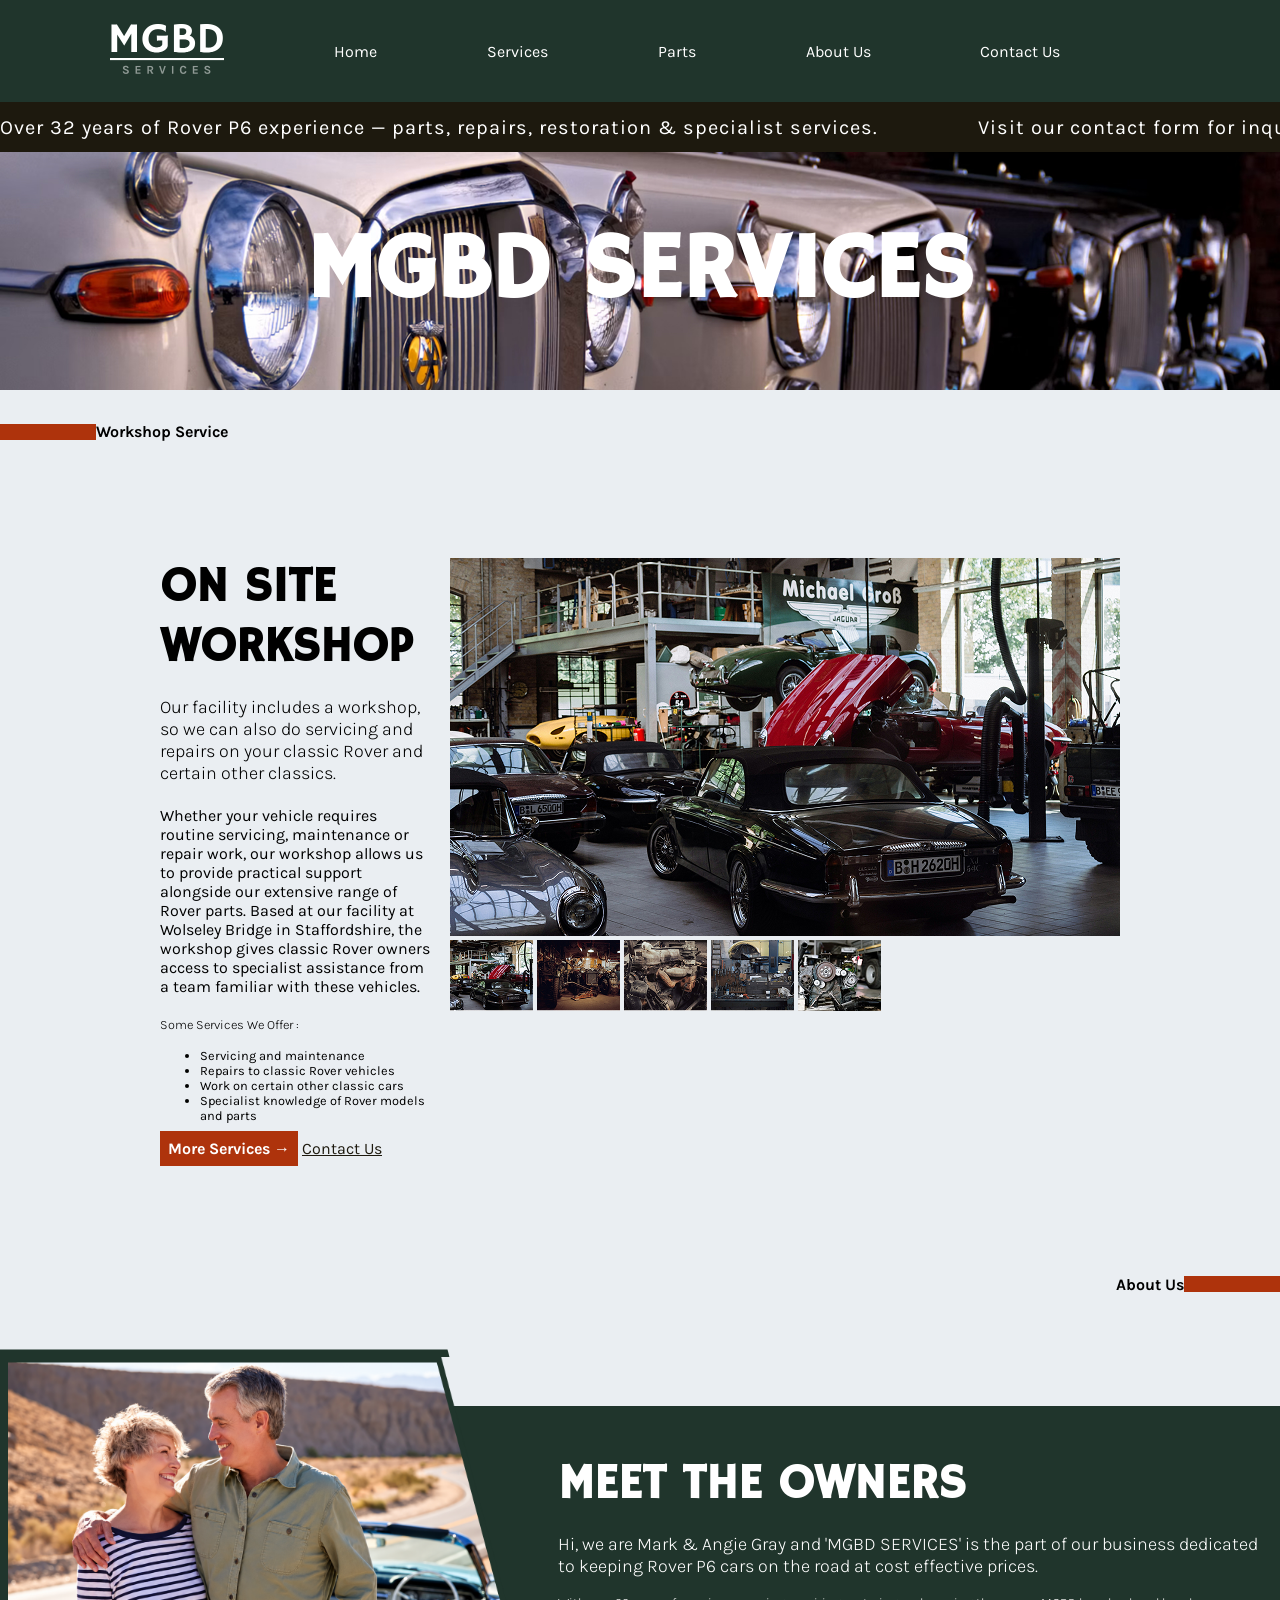
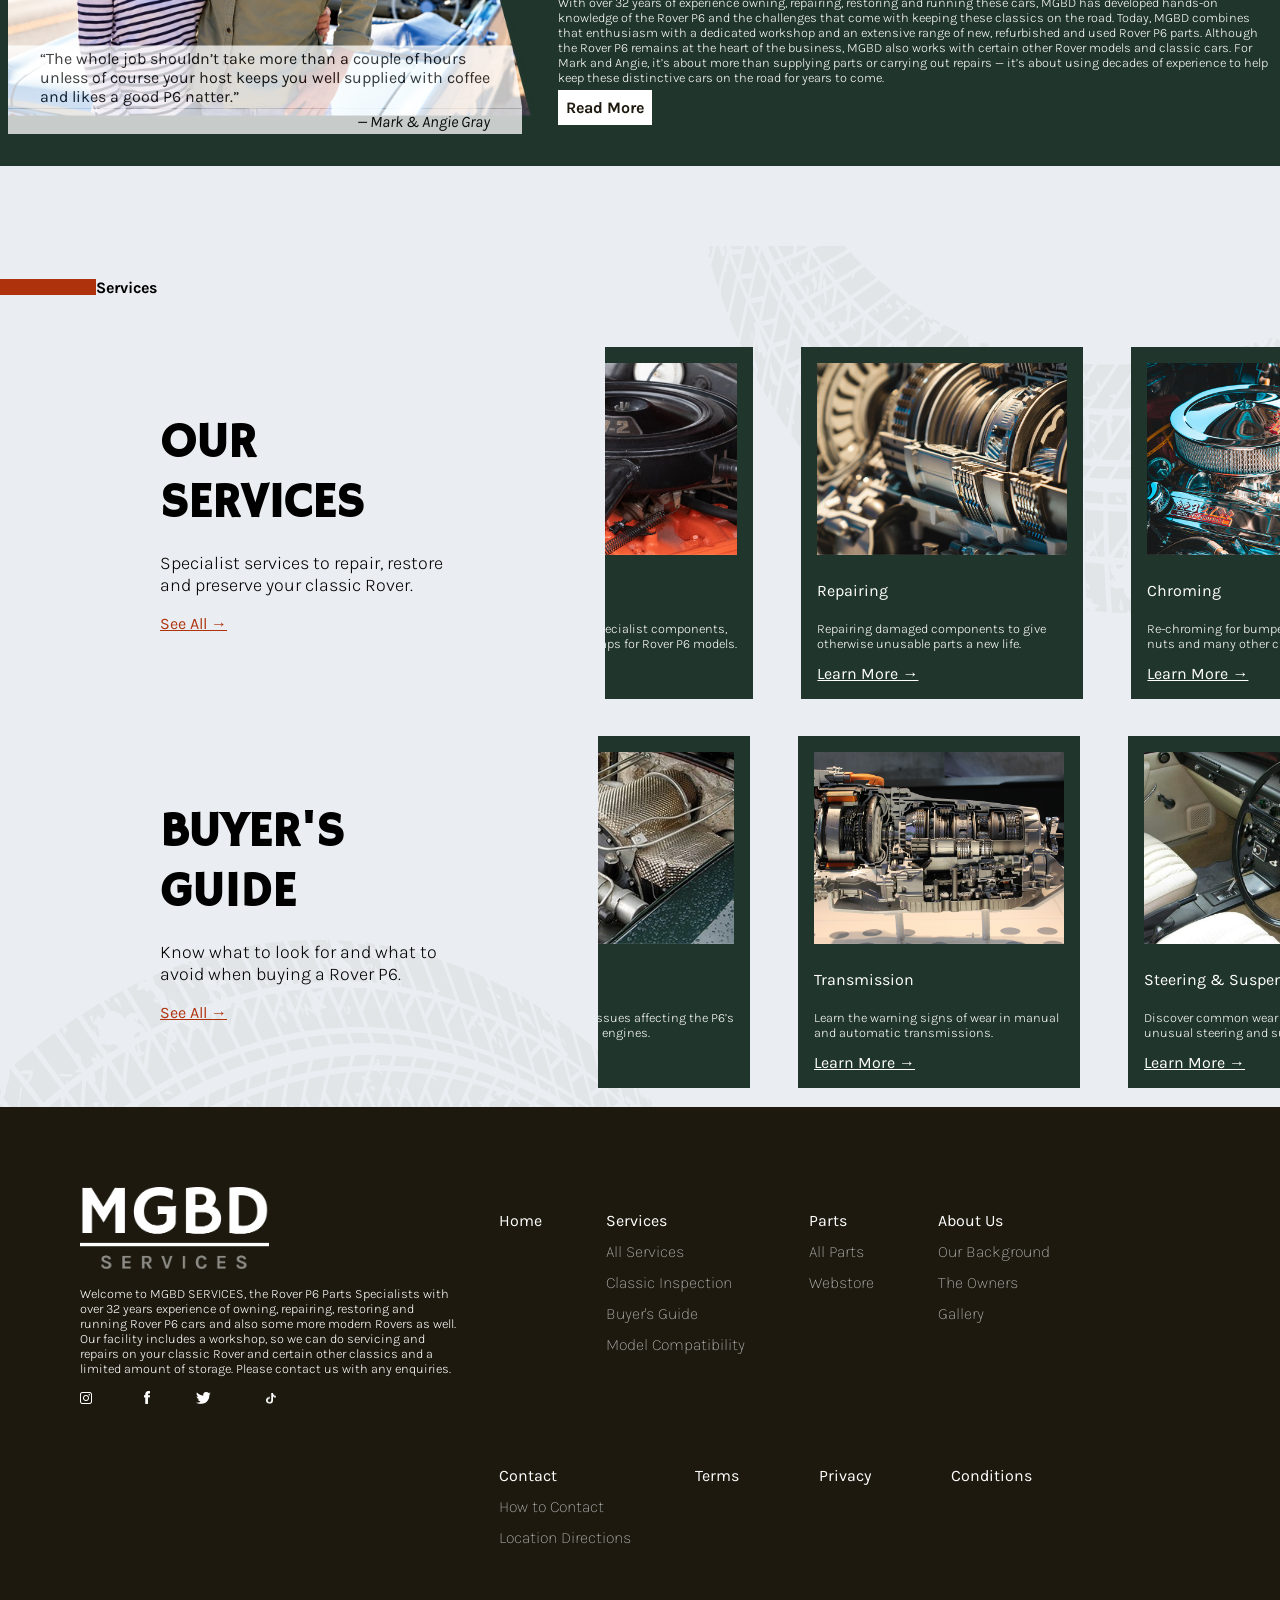
<file: index.html>
<!DOCTYPE html>
<html lang="en">
<head>
    <meta charset="UTF-8">
    <meta name="viewport" content="width=device-width, initial-scale=1.0">
    <link rel="stylesheet" href="./css/style.css">
    <title>DraperK_p1</title>
</head>
<body>
    <nav>
        <ul>
            <li><a href="index.html"><img src="images/mgbd-logo.png" class="logo" alt="mgbd header"></a></li>
            <li><a href="index.html">Home</a></li>
            <li><a href="/html/service.html">Services</a></li>
            <li><a>Parts</a></li>
            <li><a href="/html/about.html">About Us</a></li>
            <li><a href="/html/contact.html">Contact Us</a></li>
            <li><input type="checkbox" id="menu-toggle" class="menu-toggle">
            <label class="hamburger" for="menu-toggle">
                <span class="menu-bar"></span>
                <span class="menu-bar"></span>
                <span class="menu-bar"></span>
            </label> </li>
        </ul>
        <div class="discountcontent">
            <div class="marquee">
              <span>Over 32 years of Rover P6 experience — parts, repairs, restoration &amp; specialist services. </span>
              <span>Visit our contact form for inquiries you may have. We're always available to assist you and your Rover P6 needs!</span>
            </div>
        </div>
    </nav>
    <main>
        <div id="header">
            <h1> mgbd services </h1>
        </div>
    <div class="divider-tag mobile-hidden"> workshop service</div>
        <div id="workshop">
            <div class="workshop-text">
                <h2> on site workshop </h2>
                <h3> Our facility includes a workshop, so we can also do servicing and repairs on your classic Rover and certain other classics. </h3>
                <h4> Whether your vehicle requires routine servicing, maintenance or repair work, our workshop allows us to provide practical support alongside our extensive range of Rover parts. Based at our facility at Wolseley Bridge in Staffordshire, the workshop gives classic Rover owners access to specialist assistance from a team familiar with these vehicles. </h4>
                <p class="italic"> Some Services We Offer &#x3a; </p>
                    <ul>
                        <li>Servicing and maintenance </li>
                        <li>Repairs to classic Rover vehicles </li>
                        <li>Work on certain other classic cars </li>
                        <li>Specialist knowledge of Rover models and parts</li>
                    </ul>
                    <a class="filled-button" href="services.html">more services &#x2192;</a>
                <a class="underlined-nav" href=""> contact us</a>
            </div>
            <div class="workshop-images">
                <img class="mainworkshop" src="images/home/workshop-image1.jpg" alt="workshop image 1">
                <section class="stacked">
                    <img src="images/home/workshop-image2.jpg" alt="workshop image 2">
                    <img src="images/home/workshop-image3.jpg" alt="workshop image 3">
                    <img src="images/home/workshop-image4.jpg" alt="workshop image 4">
                    <img src="images/home/workshop-image5.jpg" alt="workshop image 5">
                    <img src="images/home/workshop-image6.jpg" alt="workshop image 6">
                </section>
            </div>
        </div>
        <div class="divider-tag right mobile-hidden"> about us</div>
        <div class="owners">
            <section class="text-overlay">
                <div class="owners-image">
                    <img src="/images/home/owners-image.png" alt="Mark and Angie Gray">
                </div>
                <h4 class="image-text">“The whole job shouldn’t take more than a couple of hours unless of course your host keeps you well supplied with coffee and likes a good P6 natter.”</h4>
                <h4 class="image-text italic">— Mark &amp; Angie Gray</h4>
            </section>
            <div class="owners-text">
                <h2>meet the owners</h2>
                <h3>Hi, we are Mark &amp; Angie Gray and 'MGBD SERVICES' is the part of our business dedicated to keeping Rover P6 cars on the road at cost effective prices.</h3>
                <p>With over 32 years of experience owning, repairing, restoring and running these cars, MGBD has developed hands-on knowledge of the Rover P6 and the challenges that come with keeping these classics on the road. Today, MGBD combines that enthusiasm with a dedicated workshop and an extensive range of new, refurbished and used Rover P6 parts. Although the Rover P6 remains at the heart of the business, MGBD also works with certain other Rover models and classic cars. For Mark and Angie, it’s about more than supplying parts or carrying out repairs — it’s about using decades of experience to help keep these distinctive cars on the road for years to come.</p>
                <a href="about.html" class="filled-button white">read more</a>
            </div>
        </div>
        <div class="services-full">
        <div class="divider-tag mobile-hidden"> services</div>
            <div class="ourservices">
                <div class="services-section">
                    <h2>our services</h2>
                    <h3>Specialist services to repair, restore and preserve your classic Rover.</h3>
                    <a href="service.html" class="underlined-orange">see all &#x2192;</a>
                </div>
                <div class="services-cards">
                    <section class="solo-card machining">
                        <img class="service-image" src="./images/home/machining-sleeving.jpg" alt="machining & sleeving image">
                        <h4>Machining &amp; Sleeving</h4>
                        <p>Machining and stainless-steel sleeving for brake calipers, servos and other cylinders.</p>
                        <a href="learnmore" class="underlined-greenbg">Learn More &#x2192;</a>
                    </section>
                    <section class="solo-card refurbishing">
                        <img class="service-image" src="./images/home/refurbishing.jpg" alt="refurbishing image">
                        <h4>Refurbishing</h4>
                        <p>Refurbishment of specialist components, including water pumps for Rover P6 models.</p>
                        <a href="learnmore" class="underlined-greenbg">Learn More &#x2192;</a>
                    </section>
                    <section class="solo-card repairing">
                        <img class="service-image" src="./images/home/repairing.jpg" alt="repairing image">
                        <h4>Repairing</h4>
                        <p>Repairing damaged components to give otherwise unusable parts a new life.</p>
                        <a href="learnmore" class="underlined-greenbg">Learn More &#x2192;</a>
                    </section>
                    <section class="solo-card chroming">
                        <img class="service-image" src="./images/home/chroming.jpg" alt="chroming image">
                        <h4>Chroming</h4>
                        <p>Re-chroming for bumpers, overriders, wheel nuts and many other classic components.</p>
                        <a href="learnmore" class="underlined-greenbg">Learn More &#x2192;</a>
                    </section>
                    <section class="solo-card polishing">
                        <img class="service-image" src="./images/home/polishing.jpg" alt="polishing image">
                        <h4>Polishing</h4>
                        <p>Polishing services for components such as rocker covers to restore their shine.</p>
                        <a href="learnmore" class="underlined-greenbg">Learn More &#x2192;</a>
                    </section>
                </div>
            </div>
            <div class="ourservices">
                <div class="buyers-section">
                    <h2>buyer's guide</h2>
                    <h3>Know what to look for and what to avoid when buying a Rover P6.</h3>
                    <a href="service.html" class="underlined-orange">see all &#x2192;</a>
                </div>
                <div class="services-cards">
                    <section class="solo-card bodywork">
                        <img class="service-image" src="./images/home/bodywork.jpg" alt="bodywork image">
                        <h4>Body Work</h4>
                        <p>Learn where hidden corrosion can develop in the P6’s unique body structure.</p>
                        <a href="learnmore" class="underlined-greenbg">Learn More &#x2192;</a>
                    </section>
                    <section class="solo-card engines">
                        <img class="service-image" src="./images/home/engines.jpg" alt="engines image">
                        <h4>Engines</h4>
                        <p>Discover common issues affecting the P6’s four-cylinder and V8 engines.</p>
                        <a href="learnmore" class="underlined-greenbg">Learn More &#x2192;</a>
                    </section>
                    <section class="solo-card transmission">
                        <img class="service-image" src="./images/home/transmission.jpg" alt="transmission image">
                        <h4>Transmission</h4>
                        <p>Learn the warning signs of wear in manual and automatic transmissions.</p>
                        <a href="learnmore" class="underlined-greenbg">Learn More &#x2192;</a>
                    </section>
                    <section class="solo-card steering">
                        <img class="service-image" src="./images/home/steering-suspension.jpg" alt="steering & suspension image">
                        <h4>Steering &amp; Suspension</h4>
                        <p>Discover common wear points in the P6’s unusual steering and suspension.</p>
                        <a href="learnmore" class="underlined-greenbg">Learn More &#x2192;</a>
                    </section>
                    <section class="solo-card wheels">
                        <img class="service-image" src="./images/home/wheels-brakes.jpg" alt="wheels & brakes image">
                        <h4>Wheels &amp; Brakes</h4>
                        <p>Learn what to inspect in the P6’s wheels and braking system.</p>
                        <a href="learnmore" class="underlined-greenbg">Learn More &#x2192;</a>
                    </section>
                </div>
            </div>
        </div>
    </main>
    <footer class="footer">
        <section class="footer-left">
            <a href="index.html"><img src="images/mgbd-logo.png" alt="mgbd header"></a>
            <p>Welcome to MGBD SERVICES, the Rover P6 Parts Specialists with over 32 years experience of owning, repairing, restoring and running Rover P6 cars and also some more modern Rovers as well.  Our facility includes a workshop, so we can do servicing and repairs on your classic Rover and certain other classics and a limited amount of storage. Please contact us with any enquiries.</p>
            <section class="social-media">
                <a href="index.html"><img src="images/instagram.png" alt="instagram"></a>
                <a href="index.html"><img src="images/facebook.png" alt="facebook"></a>
                <a href="index.html"><img src="images/twitter.png" alt="twitter"></a>
                <a href="index.html"><img src="images/tiktok.png" alt="tiktok"></a>
            </section>
        </section>
        <section class="footer-right">
                <section class="footer-home">
                    <ul>
                        <li><a href="index.html">Home</a></li>
                    </ul>
                </section>
                <section class="footer-service">
                    <ul>
                        <li><a href="/html/service.html">Services</a></li>
                        <li><a href="/html/service.html" class="minipage">All Services</a></li>
                        <li><a href="/html/service.html" class="minipage">Classic Inspection</a></li>
                        <li><a href="/html/service.html" class="minipage">Buyer's Guide</a></li>
                        <li><a href="/html/service.html" class="minipage">Model Compatibility</a></li>
                    </ul>
                </section>
                <section>
                    <ul>
                        <li><a href="">Parts</a></li>
                        <li><a href="" class="minipage">All Parts</a></li>
                        <li><a href="" class="minipage">Webstore</a></li>
                    </ul>
                </section>
                <section class="footer-about">
                    <ul>
                        <li><a href="/html/about.html">About Us</a></li>
                        <li><a href="/html/about.html" class="minipage">Our Background</a></li>
                        <li><a href="/html/about.html" class="minipage">The Owners</a></li>
                        <li><a href="/html/about.html" class="minipage">Gallery</a></li>
                    </ul>
                </section>
                <section class="footer-contact">
                    <ul>
                        <li><a href="/html/contact.html">Contact</a></li>
                        <li><a href="/html/contact.html" class="minipage">How to Contact</a></li>
                        <li><a href="/html/contact.html" class="minipage">Location Directions</a></li>
                    </ul>
                </section>
            <ul class="termsconditions">
                <li><a>Terms</a></li>
                <li><a>Privacy</a></li>
                <li><a>Conditions</a></li>
            </ul>
        </section>
    </footer>
</body>
</html>
</file>
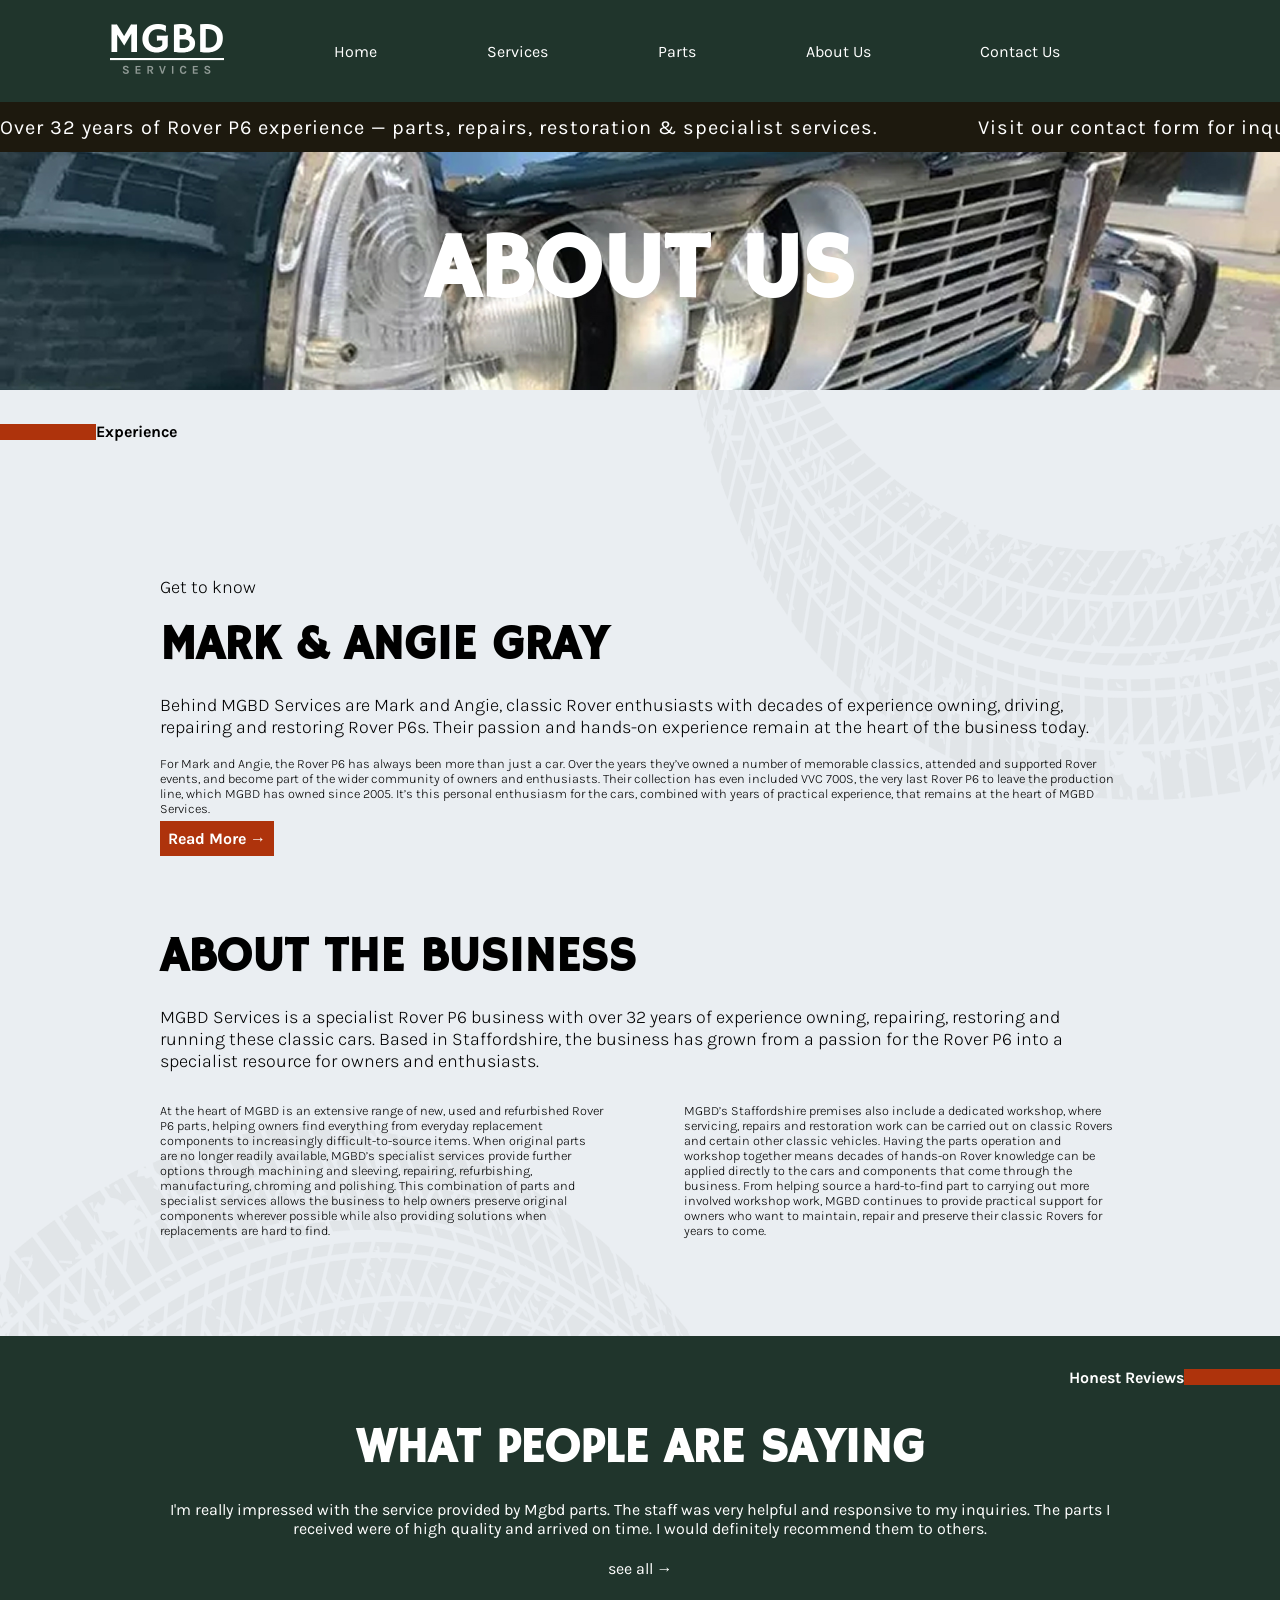
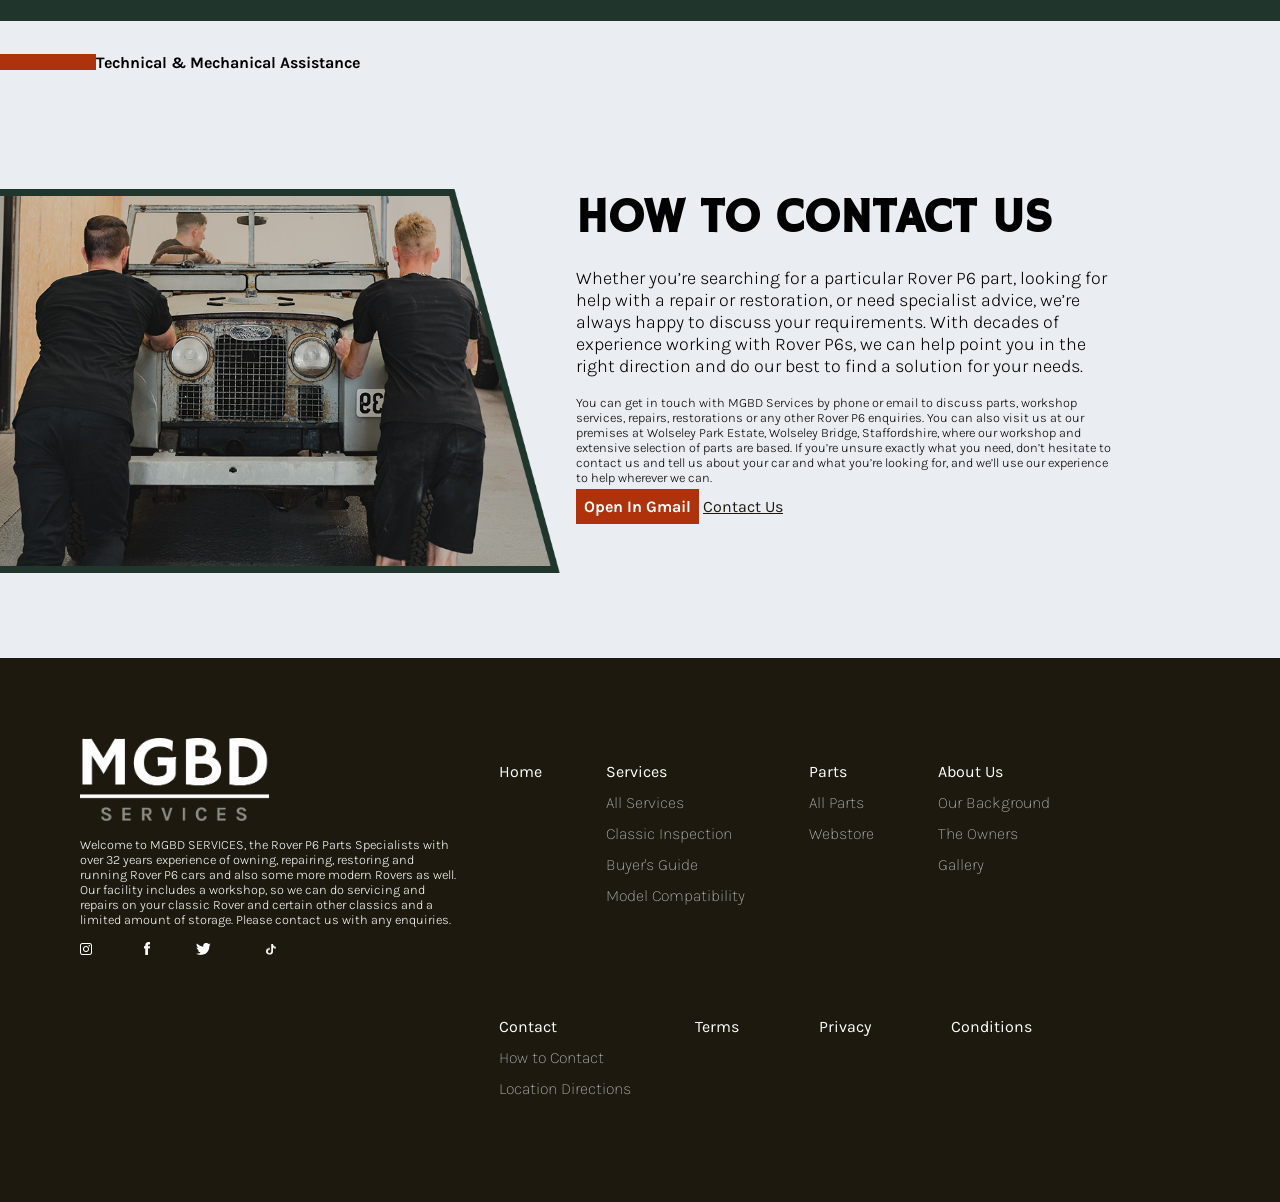
<file: html/about.html>
<!DOCTYPE html>
<html lang="en">
<head>
    <meta charset="UTF-8">
    <meta name="viewport" content="width=device-width, initial-scale=1.0">
    <link rel="stylesheet" href="../css/style.css">
    <title>DraperK_p1</title>
</head>
<body>
    <nav>
        <ul>
            <li><a href="../index.html"><img src="/images/mgbd-logo.png" class="logo" alt="mgbd header"></a></li>
            <li><a href="../index.html">Home</a></li>
            <li><a href="/html/service.html">Services</a></li>
            <li><a>Parts</a></li>
            <li><a href="/html/about.html">About Us</a></li>
            <li><a href="/html/contact.html">Contact Us</a></li>
            <li><input type="checkbox" id="menu-toggle" class="menu-toggle">
            <label class="hamburger" for="menu-toggle">
                <span class="menu-bar"></span>
                <span class="menu-bar"></span>
                <span class="menu-bar"></span>
            </label> </li>
        </ul>
        <div class="discountcontent">
            <div class="marquee">
              <span>Over 32 years of Rover P6 experience — parts, repairs, restoration &amp; specialist services. </span>
              <span>Visit our contact form for inquiries you may have. We're always available to assist you and your Rover P6 needs!</span>
            </div>
        </div>
    </nav>
    <main>
        <div id="header-about">
            <h1> about us </h1>
        </div>
        <div class="owner-header">
        <div class="divider-tag mobile-hidden"> experience </div>
            <div class="owners-about">
                <section class="aboutthe-owners-text">
                    <h3> Get to know </h3>
                    <h2> Mark &amp; Angie Gray </h2>
                    <h3> Behind MGBD Services are Mark and Angie, classic Rover enthusiasts with decades of experience owning, driving, repairing and restoring Rover P6s. Their passion and hands-on experience remain at the heart of the business today. </h3>
                    <p class="italic"> For Mark and Angie, the Rover P6 has always been more than just a car. Over the years they’ve owned a number of memorable classics, attended and supported Rover events, and become part of the wider community of owners and enthusiasts. Their collection has even included VVC 700S, the very last Rover P6 to leave the production line, which MGBD has owned since 2005. It’s this personal enthusiasm for the cars, combined with years of practical experience, that remains at the heart of MGBD Services. </p>
                    <a href="learnmore" class="filled-button">read more &#x2192;</a>
                </section>
                <div class="about-owners-image">
                    <img src="/images/about/owners-aboutimage.jpg" alt="Mark & Angie Gray">
                </div>
            </div>
            <section class="business-text">
                    <h2>About the Business</h2>
                    <h3>MGBD Services is a specialist Rover P6 business with over 32 years of experience owning, repairing, restoring and running these classic cars. Based in Staffordshire, the business has grown from a passion for the Rover P6 into a specialist resource for owners and enthusiasts.</h3>
                    <div class="split-paragraph">
                        <p>At the heart of MGBD is an extensive range of new, used and refurbished Rover P6 parts, helping owners find everything from everyday replacement components to increasingly difficult-to-source items. When original parts are no longer readily available, MGBD’s specialist services provide further options through machining and sleeving, repairing, refurbishing, manufacturing, chroming and polishing. This combination of parts and specialist services allows the business to help owners preserve original components wherever possible while also providing solutions when replacements are hard to find.</p>
                        <p>MGBD’s Staffordshire premises also include a dedicated workshop, where servicing, repairs and restoration work can be carried out on classic Rovers and certain other classic vehicles. Having the parts operation and workshop together means decades of hands-on Rover knowledge can be applied directly to the cars and components that come through the business. From helping source a hard-to-find part to carrying out more involved workshop work, MGBD continues to provide practical support for owners who want to maintain, repair and preserve their classic Rovers for years to come.</p>
                    </div>
            </section>
        </div>
        <div class="quotes-background">
            <div class="divider-tag right mobile-hidden"> honest reviews </div>
            <section class="quotes">
                <h2>What People Are Saying</h2>
                <h4>I'm really impressed with the service provided by Mgbd parts. The staff was very helpful and responsive to my inquiries. The parts I received were of high quality and arrived on time. I would definitely recommend them to others.</h4>
                <a>see all &#x2192;</a>
            </section>
        </div>
        <div class="divider-tag mobile-hidden"> Technical &amp; Mechanical Assistance </div>
        <div class="how-contact">
            <img src="/images/about/howto-contact.png" class="contact-business-image" alt="two men pushing a car">
            <section class="how-contact-text">
                <h2>How to contact us</h2>
                <h3>Whether you’re searching for a particular Rover P6 part, looking for help with a repair or restoration, or need specialist advice, we’re always happy to discuss your requirements. With decades of experience working with Rover P6s, we can help point you in the right direction and do our best to find a solution for your needs.</h3>
                <p>You can get in touch with MGBD Services by phone or email to discuss parts, workshop services, repairs, restorations or any other Rover P6 enquiries. You can also visit us at our premises at Wolseley Park Estate, Wolseley Bridge, Staffordshire, where our workshop and extensive selection of parts are based. If you’re unsure exactly what you need, don’t hesitate to contact us and tell us about your car and what you’re looking for, and we’ll use our experience to help wherever we can.</p>
                    <section class="contact-buttons">
                        <a href="gmail.com" class="filled-button">open in gmail</a>
                        <a href="contact.html" class="contact-buttons underlined-nav">Contact Us</a>
                    </section>
            </section>
        </div>
    </main>
    <footer class="footer">
        <section class="footer-left">
            <a href="index.html"><img src="/images/mgbd-logo.png" alt="mgbd header"></a>
            <p>Welcome to MGBD SERVICES, the Rover P6 Parts Specialists with over 32 years experience of owning, repairing, restoring and running Rover P6 cars and also some more modern Rovers as well.  Our facility includes a workshop, so we can do servicing and repairs on your classic Rover and certain other classics and a limited amount of storage. Please contact us with any enquiries.</p>
            <section class="social-media">
                <a href="index.html"><img src="/images/instagram.png" alt="instagram"></a>
                <a href="index.html"><img src="/images/facebook.png" alt="facebook"></a>
                <a href="index.html"><img src="/images/twitter.png" alt="twitter"></a>
                <a href="index.html"><img src="/images/tiktok.png" alt="tiktok"></a>
            </section>
        </section>
        <section class="footer-right">
                <section class="footer-home">
                    <ul>
                        <li><a href="/index.html">Home</a></li>
                    </ul>
                </section>
                <section class="footer-service">
                    <ul>
                        <li><a href="/html/service.html">Services</a></li>
                        <li><a href="/html/service.html" class="minipage">All Services</a></li>
                        <li><a href="/html/service.html" class="minipage">Classic Inspection</a></li>
                        <li><a href="/html/service.html" class="minipage">Buyer's Guide</a></li>
                        <li><a href="/html/service.html" class="minipage">Model Compatibility</a></li>
                    </ul>
                </section>
                <section>
                    <ul>
                        <li><a href="">Parts</a></li>
                        <li><a href="" class="minipage">All Parts</a></li>
                        <li><a href="" class="minipage">Webstore</a></li>
                    </ul>
                </section>
                <section class="footer-about">
                    <ul>
                        <li><a href="/html/about.html">About Us</a></li>
                        <li><a href="/html/about.html" class="minipage">Our Background</a></li>
                        <li><a href="/html/about.html" class="minipage">The Owners</a></li>
                        <li><a href="/html/about.html" class="minipage">Gallery</a></li>
                    </ul>
                </section>
                <section class="footer-contact">
                    <ul>
                        <li><a href="/html/contact.html">Contact</a></li>
                        <li><a href="/html/contact.html" class="minipage">How to Contact</a></li>
                        <li><a href="/html/contact.html" class="minipage">Location Directions</a></li>
                    </ul>
                </section>
            <ul class="termsconditions">
                <li><a>Terms</a></li>
                <li><a>Privacy</a></li>
                <li><a>Conditions</a></li>
            </ul>
        </section>
    </footer>
</body>
</html>
</file>
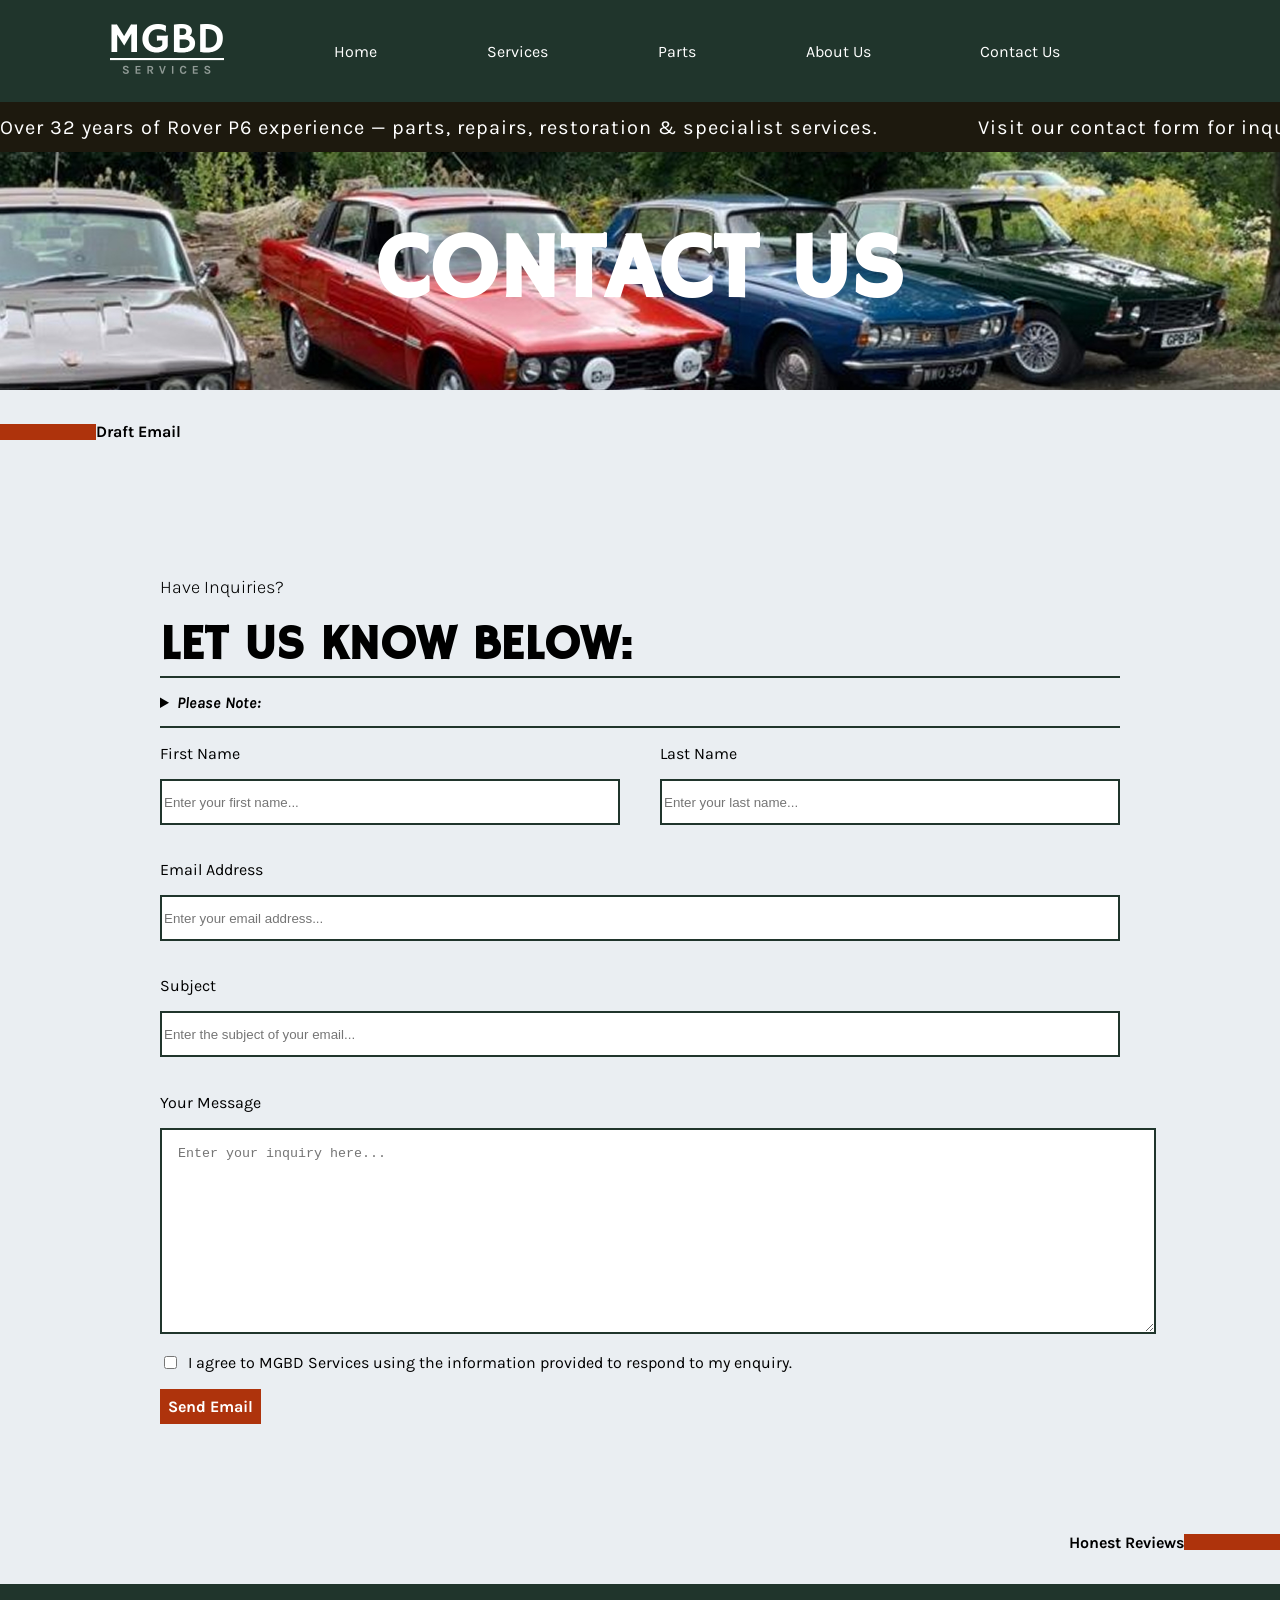
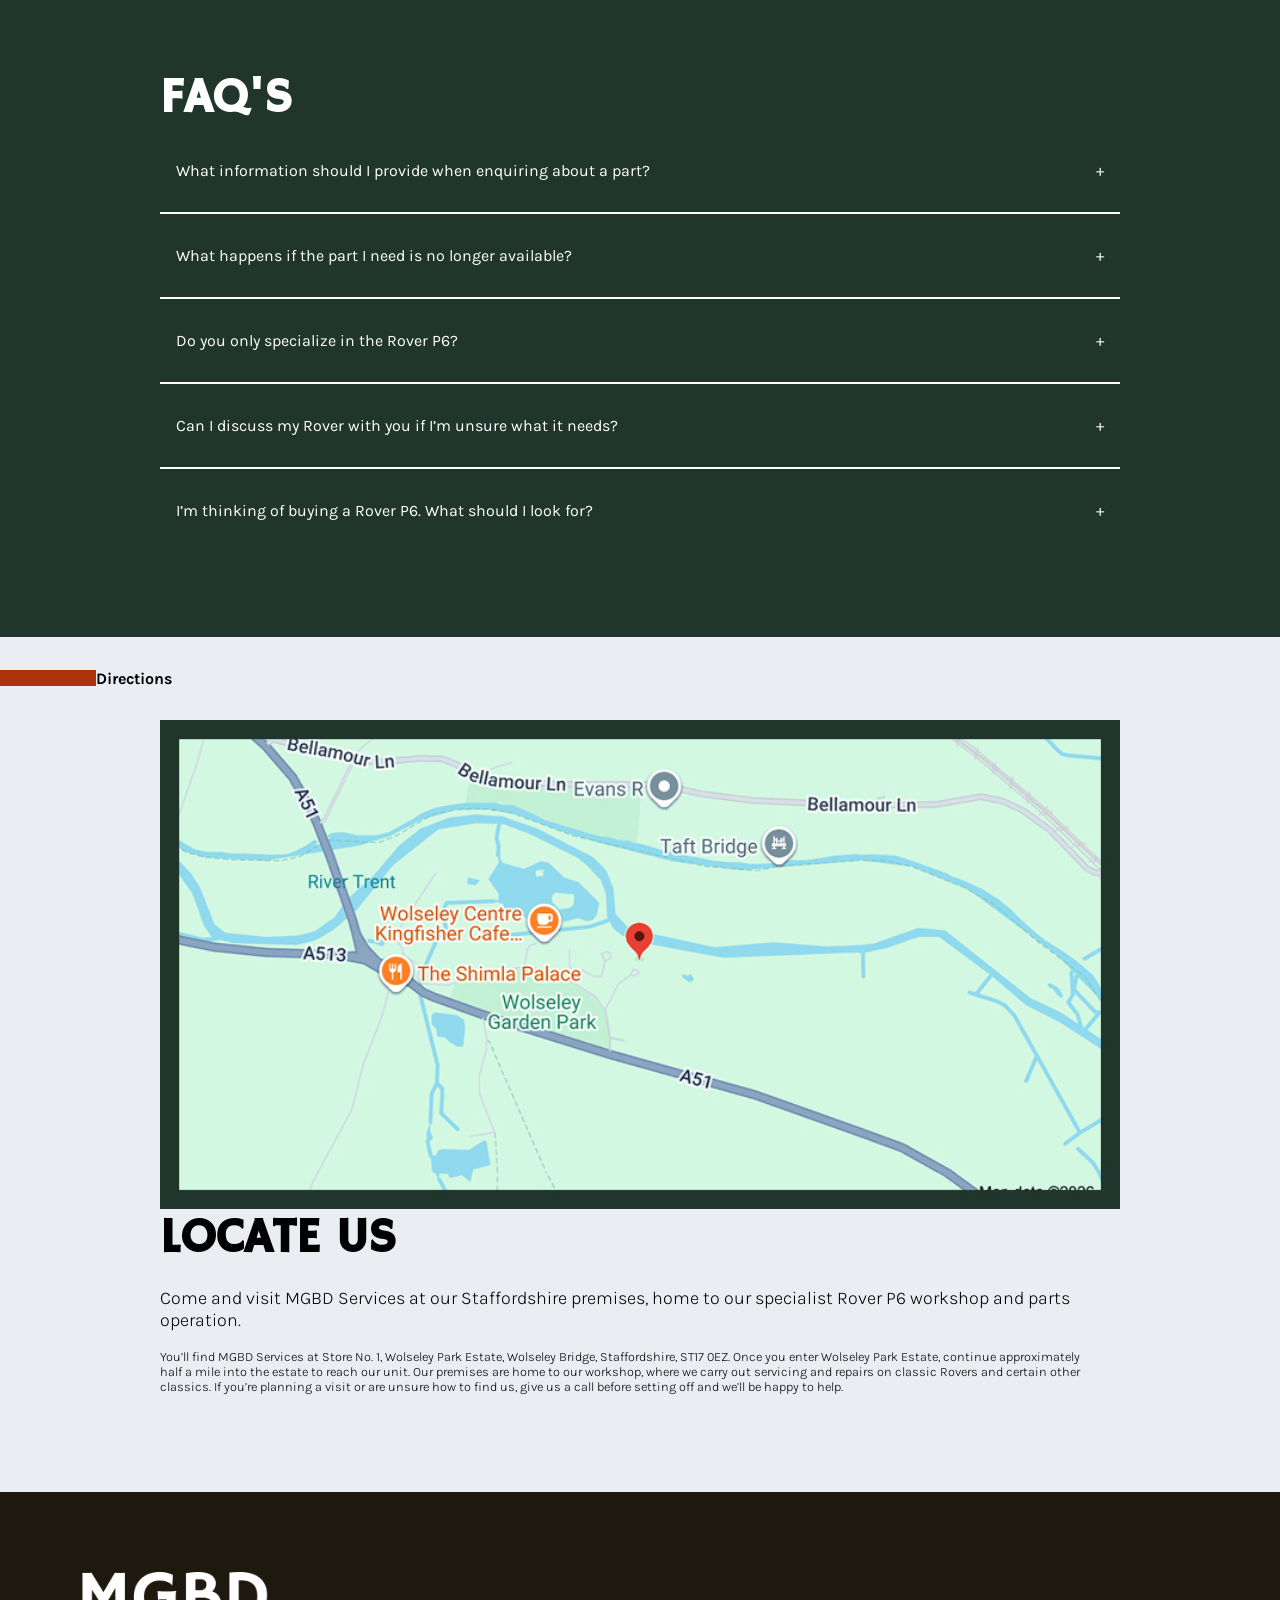
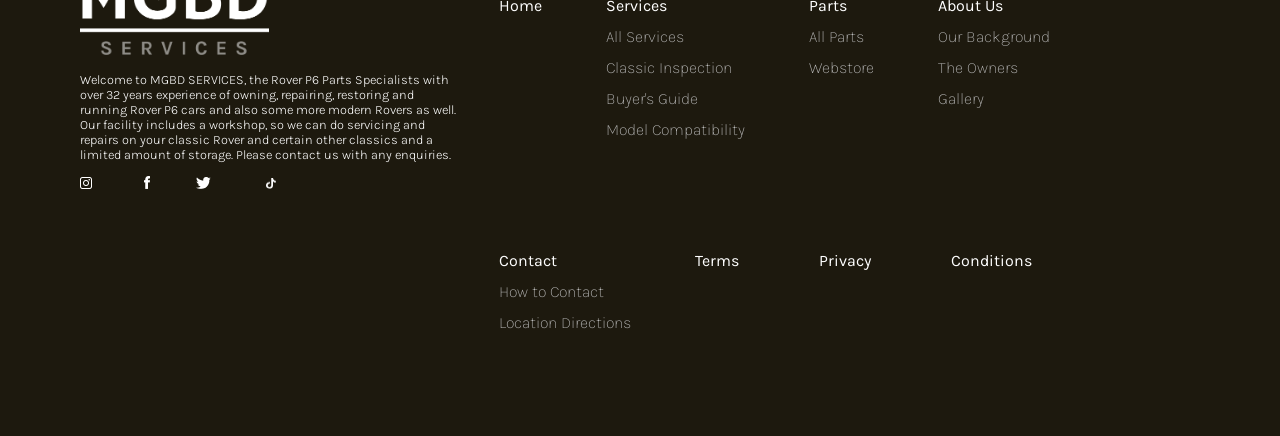
<file: html/contact.html>
<!DOCTYPE html>
<html lang="en">
<head>
    <meta charset="UTF-8">
    <meta name="viewport" content="width=device-width, initial-scale=1.0">
    <link rel="stylesheet" href="../css/style.css">
    <title>DraperK_p1</title>
</head>
<body>
    <nav>
        <ul>
            <li><a href="../index.html"><img src="/images/mgbd-logo.png" class="logo" alt="mgbd header"></a></li>
            <li><a href="../index.html">Home</a></li>
            <li><a href="/html/service.html">Services</a></li>
            <li><a>Parts</a></li>
            <li><a href="/html/about.html">About Us</a></li>
            <li><a href="/html/contact.html">Contact Us</a></li>
            <li><input type="checkbox" id="menu-toggle" class="menu-toggle">
            <label class="hamburger" for="menu-toggle">
                <span class="menu-bar"></span>
                <span class="menu-bar"></span>
                <span class="menu-bar"></span>
            </label> </li>
        </ul>
        <div class="discountcontent">
            <div class="marquee">
              <span>Over 32 years of Rover P6 experience — parts, repairs, restoration &amp; specialist services. </span>
              <span>Visit our contact form for inquiries you may have. We're always available to assist you and your Rover P6 needs!</span>
            </div>
        </div>
    </nav>
    <main>
        <div id="header-contact">
            <h1>contact us</h1>
        </div>
        <div class="divider-tag mobile-hidden">draft email</div>
        <div class="draft-email">
            <section class="inquiries">
                <h3> Have Inquiries? </h3>
                <h2> Let us know below: </h2>
                <details class="note-dropper">
                    <summary>Please Note:</summary>
                    <ul>
                        <li>Please include your Rover model, year and engine type where relevant to help us identify the correct parts or advice.</li>
                        <li>For parts enquiries, provide as much detail as possible, including part numbers or photographs if available.</li>
                        <li>Workshop visits should be arranged in advance so we can make sure someone is available to assist you.</li>
                        <li>If you’re enquiring about a repair or refurbishment, please describe the condition of the component and the work required.</li>
                        <li>For unusual or hard-to-find parts, contact us even if you cannot see them listed — we may still be able to help.</li>
                        <li>Please allow us time to respond to your enquiry, particularly where we need to check stock or investigate a specialist part.</li>
                    </ul>
                </details>
                <section class="enter-name">
                    <div class="field">
                        <label>First Name</label>
                        <input type="text" placeholder="Enter your first name...">
                    </div>
                    <div class="field">
                        <label>Last Name</label>
                        <input type="text" placeholder="Enter your last name...">
                    </div>
                    </section>
                <section class="email">
                    <div class="field">
                        <label>Email Address</label>
                        <input type="text" placeholder="Enter your email address...">
                    </div>
                </section>
                <section class="subject">
                    <div class="field">
                        <label>Subject</label>
                        <input type="text" placeholder="Enter the subject of your email...">
                    </div>
                </section>
                <section class="message">
                    <div class="field">
                        <label>Your Message</label>
                        <textarea class="message-text" placeholder="Enter your inquiry here..."></textarea>
                    </div>
                </section>
                <div class="agreement-terms">
                    <input type="checkbox" id="agree">
                    <label>I agree to MGBD Services using the information provided to respond to my enquiry.</label>
                </div>
                <a href="submit" class="filled-button">send email</a>
            </section>
        </div>
        <div class="divider-tag right mobile-hidden">honest reviews</div>
        <div class="faq">
            <h2>faq's</h2>
            <details class="faq-questions">
                <summary>What information should I provide when enquiring about a part?</summary>
                <p>Provide as much information as possible about the part you require and the Rover it is for. Details such as the model, year, engine and any relevant part information can help MGBD understand exactly what you need.</p>
            </details>
            <details class="faq-questions">
                <summary>What happens if the part I need is no longer available?</summary>
                <p>MGBD offers new, used and refurbished Rover P6 parts, along with specialist services including repairing, refurbishing, machining and manufacturing. If the part you need is difficult to find, get in touch to discuss your requirements and see how MGBD may be able to help.</p>
            </details>
            <details class="faq-questions">
                <summary>Do you only specialize in the Rover P6?</summary>
                <p>The Rover P6 is MGBD’s main speciality, backed by over 32 years of experience owning, repairing, restoring and running these cars. However, their workshop also provides servicing and repairs for certain other classic vehicles.</p>
            </details>
            <details class="faq-questions">
                <summary>Can I discuss my Rover with you if I’m unsure what it needs?</summary>
                <p>Yes. MGBD encourages customers to get in touch and discuss their requirements. With decades of hands-on Rover P6 experience, they can help you determine what parts, repairs or specialist services may be suitable for your car.</p>
            </details>
            <details class="faq-questions bottom">
                <summary>I’m thinking of buying a Rover P6. What should I look for?</summary>
                <p>There are several important areas to inspect, including the body structure, engine, transmission, steering and suspension, brakes, trim and electrics. Our Rover P6 Buyer’s Guide provides more information on the common problems and warning signs to look out for before purchasing.</p>
            </details>
        </div>
        <div class="divider-tag mobile-hidden">directions</div>
        <div class="location">
            <div class="location-text">
                <h2>locate us</h2>
                <h3>Come and visit MGBD Services at our Staffordshire premises, home to our specialist Rover P6 workshop and parts operation.</h3>
                <p>You’ll find MGBD Services at Store No. 1, Wolseley Park Estate, Wolseley Bridge, Staffordshire, ST17 0EZ. Once you enter Wolseley Park Estate, continue approximately half a mile into the estate to reach our unit. Our premises are home to our workshop, where we carry out servicing and repairs on classic Rovers and certain other classics. If you’re planning a visit or are unsure how to find us, give us a call before setting off and we’ll be happy to help.</p>
            </div>
            <img src="/images/contact/location-map.jpg" alt="location directions map">
        </div>
    </main>
    <footer class="footer">
        <section class="footer-left">
            <a href="index.html"><img src="/images/mgbd-logo.png" alt="mgbd header"></a>
            <p>Welcome to MGBD SERVICES, the Rover P6 Parts Specialists with over 32 years experience of owning, repairing, restoring and running Rover P6 cars and also some more modern Rovers as well.  Our facility includes a workshop, so we can do servicing and repairs on your classic Rover and certain other classics and a limited amount of storage. Please contact us with any enquiries.</p>
            <section class="social-media">
                <a href="index.html"><img src="/images/instagram.png" alt="instagram"></a>
                <a href="index.html"><img src="/images/facebook.png" alt="facebook"></a>
                <a href="index.html"><img src="/images/twitter.png" alt="twitter"></a>
                <a href="index.html"><img src="/images/tiktok.png" alt="tiktok"></a>
            </section>
        </section>
        <section class="footer-right">
                <section class="footer-home">
                    <ul>
                        <li><a href="/index.html">Home</a></li>
                    </ul>
                </section>
                <section class="footer-service">
                    <ul>
                        <li><a href="/html/service.html">Services</a></li>
                        <li><a href="/html/service.html" class="minipage">All Services</a></li>
                        <li><a href="/html/service.html" class="minipage">Classic Inspection</a></li>
                        <li><a href="/html/service.html" class="minipage">Buyer's Guide</a></li>
                        <li><a href="/html/service.html" class="minipage">Model Compatibility</a></li>
                    </ul>
                </section>
                <section>
                    <ul>
                        <li><a href="">Parts</a></li>
                        <li><a href="" class="minipage">All Parts</a></li>
                        <li><a href="" class="minipage">Webstore</a></li>
                    </ul>
                </section>
                <section class="footer-about">
                    <ul>
                        <li><a href="/html/about.html">About Us</a></li>
                        <li><a href="/html/about.html" class="minipage">Our Background</a></li>
                        <li><a href="/html/about.html" class="minipage">The Owners</a></li>
                        <li><a href="/html/about.html" class="minipage">Gallery</a></li>
                    </ul>
                </section>
                <section class="footer-contact">
                    <ul>
                        <li><a href="/html/contact.html">Contact</a></li>
                        <li><a href="/html/contact.html" class="minipage">How to Contact</a></li>
                        <li><a href="/html/contact.html" class="minipage">Location Directions</a></li>
                    </ul>
                </section>
            <ul class="termsconditions">
                <li><a>Terms</a></li>
                <li><a>Privacy</a></li>
                <li><a>Conditions</a></li>
            </ul>
        </section>
    </footer>
</body>
</html>
</file>
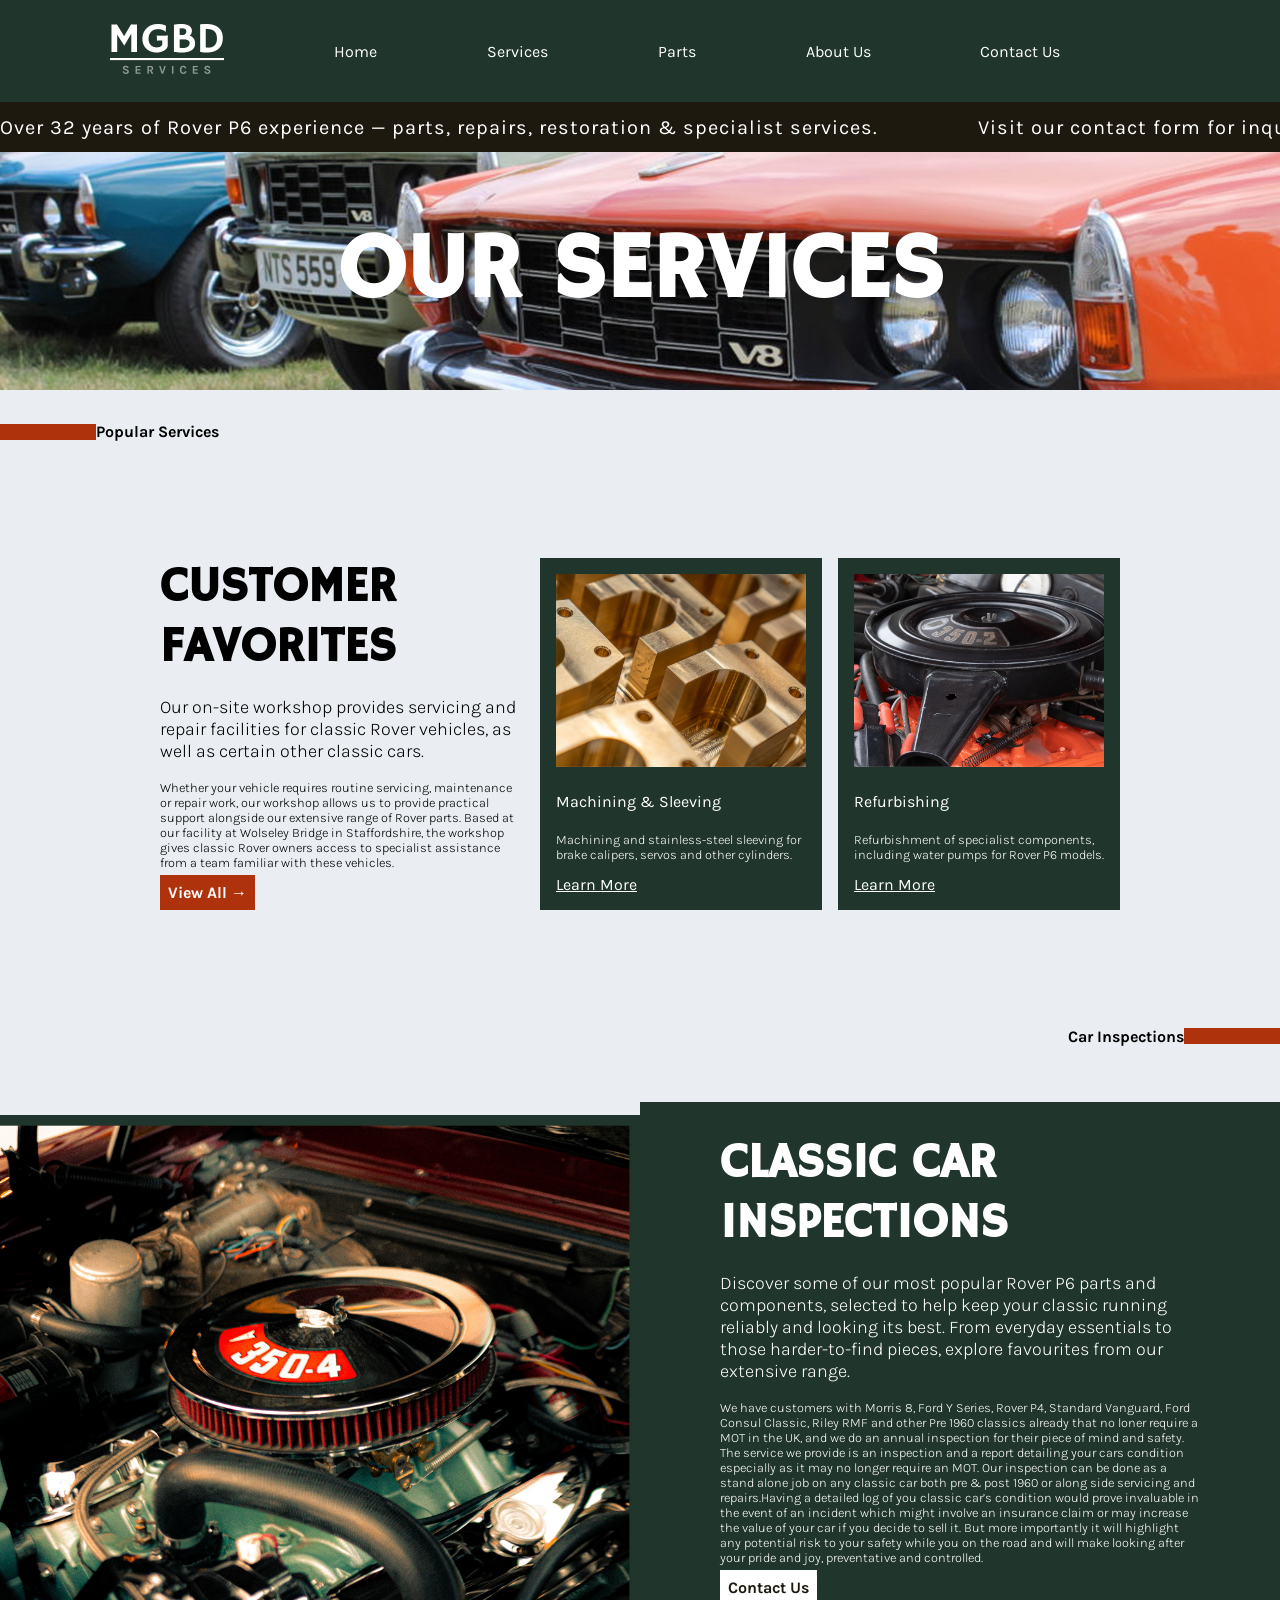
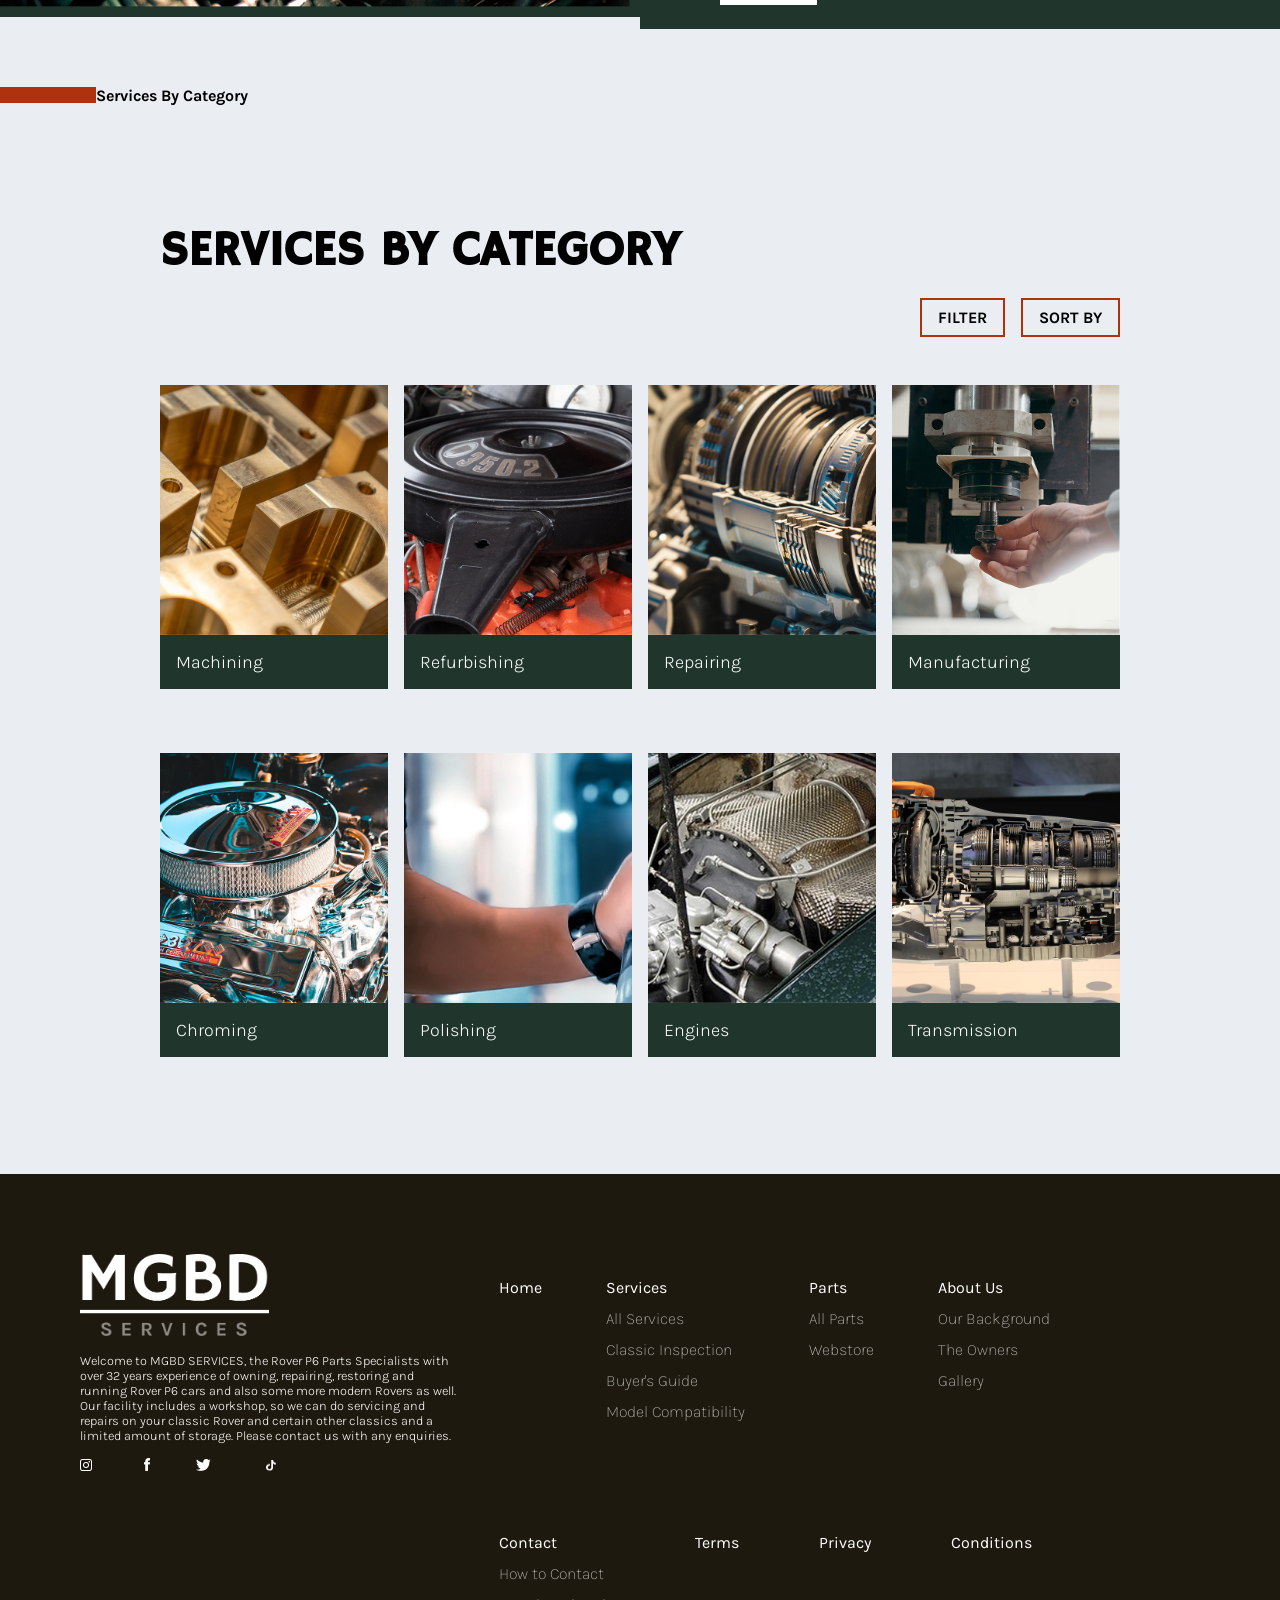
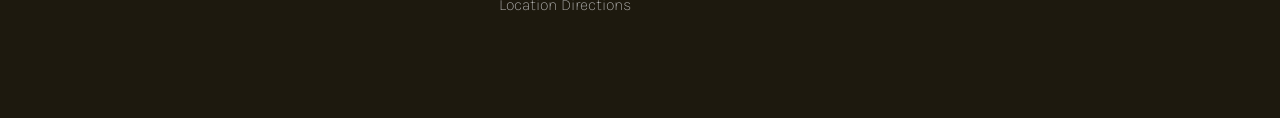
<file: html/service.html>
<!DOCTYPE html>
<html lang="en">
<head>
    <meta charset="UTF-8">
    <meta name="viewport" content="width=device-width, initial-scale=1.0">
    <link rel="stylesheet" href="../css/style.css">
    <title>DraperK_p1</title>
</head>
<body>
    <nav>
            <ul>
                <li><a href="../index.html"><img src="/images/mgbd-logo.png" class="logo" alt="mgbd header"></a></li>
                <li><a href="../index.html">Home</a></li>
                <li><a href="/html/service.html">Services</a></li>
                <li><a>Parts</a></li>
                <li><a href="/html/about.html">About Us</a></li>
                <li><a href="/html/contact.html">Contact Us</a></li>
                <li><input type="checkbox" id="menu-toggle" class="menu-toggle">
                <label class="hamburger" for="menu-toggle">
                    <span class="menu-bar"></span>
                    <span class="menu-bar"></span>
                    <span class="menu-bar"></span>
                </label> </li>
            </ul>
        <div class="discountcontent">
            <div class="marquee">
              <span>Over 32 years of Rover P6 experience — parts, repairs, restoration &amp; specialist services. </span>
              <span>Visit our contact form for inquiries you may have. We're always available to assist you and your Rover P6 needs!</span>
            </div>
        </div>
    </nav>
    <main>
        <div id="header-services">
            <h1> our services </h1>
        </div>
        <div class="divider-tag mobile-hidden">popular services</div>
        <div id="customer-favorites">
            <section class="customer-text">
                <h2> customer favorites </h2>
                <h3> Our on-site workshop provides servicing and repair facilities for classic Rover vehicles, as well as certain other classic cars. </h3>
                <p> Whether your vehicle requires routine servicing, maintenance or repair work, our workshop allows us to provide practical support alongside our extensive range of Rover parts. Based at our facility at Wolseley Bridge in Staffordshire, the workshop gives classic Rover owners access to specialist assistance from a team familiar with these vehicles.</p>
                <a href="" class="filled-button"> view all &#x2192; </a>
            </section>
            <div class="small-cards">
                <section class="solo-card machining">
                    <img class="service-image" src="/images/home/machining-sleeving.jpg" alt="machining & sleeving image">
                    <h4>Machining &amp; Sleeving</h4>
                    <p>Machining and stainless-steel sleeving for brake calipers, servos and other cylinders.</p>
                    <a href="learnmore" class="underlined-greenbg">Learn More</a>
                </section>
                <section class="solo-card refurbishing">
                    <img class="service-image" src="/images/home/refurbishing.jpg" alt="refurbishing image">
                    <h4>Refurbishing</h4>
                    <p>Refurbishment of specialist components, including water pumps for Rover P6 models.</p>
                    <a href="learnmore" class="underlined-greenbg">Learn More</a>
                </section>
            </div>
        </div>
        <div class="divider-tag right mobile-hidden">car inspections</div>
        <div class="car-inspections">
            <img src="/images/services/services-classic-car-inspections.jpg" alt="classic car inspections image">
            <section class="carinspection-text">
                <h2>classic car inspections</h2>
                <h3>Discover some of our most popular Rover P6 parts and components, selected to help keep your classic running reliably and looking its best. From everyday essentials to those harder-to-find pieces, explore favourites from our extensive range.</h3>
                <p>We have customers with Morris 8, Ford Y Series, Rover P4, Standard Vanguard, Ford Consul Classic, Riley RMF and other Pre 1960 classics already that no loner require a MOT in the UK, and we do an annual inspection for their piece of mind and safety. The service we provide is an inspection and a report detailing your cars condition especially as it may no longer require an MOT. Our inspection can be done as a stand alone job on any classic car both pre &amp; post 1960 or along side servicing and repairs.Having a detailed log of you classic car’s condition would prove invaluable in the event of an incident which might involve an insurance claim or may increase the value of your car if you decide to sell it. But more importantly it will highlight any potential risk to your safety while you on the road and will make looking after your pride and joy, preventative and controlled.</p>
                <a href="contact.html" class="filled-button white">contact us</a>
            </section>
        </div>
        <div class="divider-tag mobile-hidden">services by category</div>
        <div class="category-services">
            <h2>services by category</h2>
            <section class="sort-buttons">
                <ul class="filter"><li><a>filter</a></li></ul>
                <ul class="sort-by"><li><a>sort by</a></li></ul>
            </section>
            <section class="category-servicecards">
                <div class="top-row">
                    <section class="category-solo-card machining">
                        <img src="/images/home/machining-sleeving.jpg" class="category-solo-card-image" alt="machining image">
                        <h3 class="category-solocard-text">machining</h3>
                    </section>
                    <section class="category-solo-card reburbishing">
                        <img src="/images/home/refurbishing.jpg" class="category-solo-card-image" alt="refurbishing image">
                        <h3 class="category-solocard-text">refurbishing</h3>
                    </section>
                    <section class="category-solo-card">
                        <img src="/images/home/repairing.jpg" class="category-solo-card-image" alt="repairing image">
                        <h3 class="category-solocard-text">repairing</h3>
                    </section>
                    <section class="category-solo-card">
                        <img src="/images/services/manufacturing.jpg" class="category-solo-card-image" alt="manufacturing image">
                        <h3 class="category-solocard-text">manufacturing</h3>
                    </section>
                </div>
                <div class="bottom-row">
                    <section class="category-solo-card">
                        <img src="/images/home/chroming.jpg" class="category-solo-card-image" alt="chroming image">
                        <h3 class="category-solocard-text">chroming</h3>
                    </section>
                    <section class="category-solo-card polishing">
                        <img src="/images/home/polishing.jpg" class="category-solo-card-image" alt="polishing image">
                        <h3 class="category-solocard-text">polishing</h3>
                    </section>
                    <section class="category-solo-card">
                        <img src="/images/home/engines.jpg" class="category-solo-card-image" alt="engines image">
                        <h3 class="category-solocard-text">engines</h3>
                    </section>
                    <section class="category-solo-card">
                        <img src="/images/home/transmission.jpg" class="category-solo-card-image" alt="transmission image">
                        <h3 class="category-solocard-text">transmission</h3>
                    </section>
                </div>
            </section>
        </div>
        </main>
        <footer class="footer">
            <section class="footer-left">
                <a href="index.html"><img src="/images/mgbd-logo.png" alt="mgbd header"></a>
                <p>Welcome to MGBD SERVICES, the Rover P6 Parts Specialists with over 32 years experience of owning, repairing, restoring and running Rover P6 cars and also some more modern Rovers as well.  Our facility includes a workshop, so we can do servicing and repairs on your classic Rover and certain other classics and a limited amount of storage. Please contact us with any enquiries.</p>
                <section class="social-media">
                    <a href="index.html"><img src="/images/instagram.png" alt="instagram"></a>
                    <a href="index.html"><img src="/images/facebook.png" alt="facebook"></a>
                    <a href="index.html"><img src="/images/twitter.png" alt="twitter"></a>
                    <a href="index.html"><img src="/images/tiktok.png" alt="tiktok"></a>
                </section>
            </section>
            <section class="footer-right">
                    <section class="footer-home">
                        <ul>
                            <li><a href="/index.html">Home</a></li>
                        </ul>
                    </section>
                    <section class="footer-service">
                        <ul>
                            <li><a href="/html/service.html">Services</a></li>
                            <li><a href="/html/service.html" class="minipage">All Services</a></li>
                            <li><a href="/html/service.html" class="minipage">Classic Inspection</a></li>
                            <li><a href="/html/service.html" class="minipage">Buyer's Guide</a></li>
                            <li><a href="/html/service.html" class="minipage">Model Compatibility</a></li>
                        </ul>
                    </section>
                    <section>
                        <ul>
                            <li><a href="">Parts</a></li>
                            <li><a href="" class="minipage">All Parts</a></li>
                            <li><a href="" class="minipage">Webstore</a></li>
                        </ul>
                    </section>
                    <section class="footer-about">
                        <ul>
                            <li><a href="/html/about.html">About Us</a></li>
                            <li><a href="/html/about.html" class="minipage">Our Background</a></li>
                            <li><a href="/html/about.html" class="minipage">The Owners</a></li>
                            <li><a href="/html/about.html" class="minipage">Gallery</a></li>
                        </ul>
                    </section>
                    <section class="footer-contact">
                        <ul>
                            <li><a href="/html/contact.html">Contact</a></li>
                            <li><a href="/html/contact.html" class="minipage">How to Contact</a></li>
                            <li><a href="/html/contact.html" class="minipage">Location Directions</a></li>
                        </ul>
                    </section>
                <ul class="termsconditions">
                    <li><a>Terms</a></li>
                    <li><a>Privacy</a></li>
                    <li><a>Conditions</a></li>
                </ul>
            </section>
        </footer>
    </body>
    </html>
</file>
<file: css/style.css>
@charset "UTF-8";
/* FONTS */
@import url("https://fonts.googleapis.com/css2?family=Hammersmith+One&family=Oswald:wght@200..700&display=swap");
@import url("https://fonts.googleapis.com/css2?family=Hammersmith+One&family=Karla:ital,wght@0,200..800;1,200..800&family=Oswald:wght@200..700&display=swap");
body {
  margin: 0;
  padding: 0;
  background-color: #EAEEF2;
}

@media (min-width: 300px) and (max-width: 600px) {
  /* —— MOBILE —— */
  h1 {
    font-size: 2.25rem;
    color: #ffffff;
    text-transform: uppercase;
    font-family: "Hammersmith One";
    display: flex;
    justify-content: center;
    padding: 5rem;
    margin: 0;
  }
  h2 {
    font-size: 1.5rem;
    text-transform: uppercase;
    font-family: "Hammersmith One";
    font-weight: 600;
  }
  h3 {
    font-size: 0.7rem;
    font-family: "Karla";
    margin: 0;
    font-weight: 400;
    line-height: 1rem;
  }
  h4 {
    font-size: 0.6rem;
    font-family: "Karla";
    font-weight: 200;
  }
  p {
    font-size: 0.6rem;
    font-family: "Karla";
    padding: 1rem 0;
    line-height: 0.6rem;
    margin: 0;
    font-weight: 100;
  }
  p.italic {
    font-style: italic;
    padding: 1rem 0;
    font-weight: 200;
  }
  li {
    font-family: "Karla";
    font-size: 0.6rem;
    line-height: 1rem;
  }
  /* NAVIGATION */
  nav ul {
    background-color: #20352C;
    display: inline-flex;
    align-items: center;
    justify-content: space-between;
    color: #ffffff;
    padding: 1.5rem 2.5rem;
    margin: 0;
  }
  nav ul li {
    display: none;
  }
  nav ul li:first-child, nav ul li:last-child {
    display: block;
  }
  nav ul img {
    width: 3rem;
    height: auto;
  }
  nav ul .logo {
    width: 25%;
    height: auto;
  }
  nav ul:has(#menu-toggle:checked) {
    max-width: 100%;
  }
  nav ul:has(#menu-toggle:checked) li, nav ul:has(#menu-toggle:checked) a {
    display: block;
    text-decoration: none;
    color: #ffffff;
    padding: 0 0.2rem;
    white-space: nowrap;
    font-size: 0.7rem;
  }
  nav ul:has(#menu-toggle:checked) li img, nav ul:has(#menu-toggle:checked) a img {
    width: 65%;
  }
  #menu-toggle {
    position: absolute;
    width: 0.1rem;
    height: auto;
    opacity: 0;
  }
  #menu-toggle:checked {
    opacity: 1;
    visibility: visible;
    transform: translateY(0);
  }
  .hamburger {
    width: 2rem;
    display: flex;
    flex-direction: column;
    gap: 0.4rem;
  }
  .menu-bar {
    width: 100%;
    display: block;
    height: 0.2rem;
    background-color: #ffffff;
    border-radius: 0.2rem;
  }
  .discountcontent {
    width: 100%;
    overflow: hidden;
    background-color: #1D190E;
    color: #ffffff;
    height: 2rem;
    display: flex;
    align-items: center;
    font-family: "Karla";
    position: relative;
  }
  .marquee {
    display: flex;
    white-space: nowrap;
    animation: scroll-loop 20s linear infinite;
  }
  .marquee span {
    display: inline-block;
    font-size: 25%;
    gap: 1rem;
  }
  /* FOOTER */
  .footer {
    background-color: #1D190E;
    color: #ffffff;
    display: flex;
    flex-direction: column;
    justify-content: center;
    align-items: center;
    padding: 2.5rem;
    text-align: center;
  }
  .footer .footer-left, .footer .footer-right {
    display: block;
    width: 16rem;
    height: auto;
    align-items: center;
    text-align: center;
  }
  .footer ul {
    display: flex;
    flex-direction: column;
    align-items: center;
    justify-content: center;
    list-style-type: none;
    color: #ffffff;
    padding: 1.5rem 0;
    margin: 0;
    gap: 0.75rem;
    text-align: center;
  }
  .footer ul.termsconditions {
    display: block;
    gap: 5rem;
  }
  .footer .minipage {
    color: #BDBDBD;
    font-weight: 100;
  }
  .footer a {
    color: #ffffff;
    text-decoration: none;
  }
  .footer a:hover {
    text-decoration: underline;
  }
  .footer img {
    width: 50%;
  }
  .social-media {
    display: flex;
    justify-content: space-between;
    gap: 2.5rem;
    padding: 1rem;
  }
  @keyframes scroll-loop {
    0% {
      transform: translateX(0);
    }
    100% {
      transform: translateX(-50%);
    }
  }
  /* HOME */
  #header {
    display: flex;
    justify-content: center;
    background-image: url("../../images/home/mgbd-header.jpg");
    background-size: cover;
    height: 100%;
    width: auto;
  }
  .mobile-hidden {
    display: none;
  }
  a.filled-button {
    background: #AE330C;
    font-weight: 400;
    color: #ffffff;
    text-decoration: none;
    text-transform: capitalize;
    padding: 0.5rem;
    margin: 0.5rem 0;
    font-family: "Hammersmith One";
    font-size: 0.6rem;
  }
  a.filled-button:hover {
    background-color: #932a0a;
  }
  .filledbutton, .white {
    color: #1D190E;
    background: #ffffff;
    padding: 0.5rem;
    margin: 1rem 0;
  }
  .underlined-orange {
    color: #AE330C;
    text-transform: capitalize;
    font-family: "Karla";
  }
  .underlined-greenbg {
    font-size: 0.8rem;
  }
  .underlined-nav {
    color: #1D190E;
    font-family: "Karla";
    text-transform: capitalize;
  }
  .workshop-images {
    display: block;
    justify-content: center;
    align-items: center;
    width: 25%;
    height: auto;
  }
  .workshop-images .mainworkshop {
    width: 30rem;
    display: block;
    justify-content: center;
    padding: 2.5rem;
  }
  .workshop-images .stacked {
    display: flex;
    flex-direction: row;
    gap: 1rem;
    padding: 0 2.5rem;
  }
  #workshop {
    display: flex;
    flex-direction: column-reverse;
  }
  #workshop .workshop-text {
    padding: 1.5rem 2.5rem;
  }
  .owners {
    background-color: #20352C;
    display: block;
    justify-content: center;
    align-items: center;
    text-align: center;
    color: #ffffff;
    padding: 0 2rem;
  }
  .owners img {
    width: 100%;
    padding: 1rem 0;
    content: url(../images/home/owners-rect-image.jpg);
  }
  .owners .owners-text {
    padding: 0.5rem 0 2rem 0;
  }
  .ourservices {
    display: block;
    justify-content: center;
    align-items: center;
    padding: 2rem;
    gap: 1rem;
  }
  .services-cards {
    display: flex;
    flex-wrap: nowrap;
    overflow-x: auto;
    overflow-y: hidden;
    justify-content: flex-start;
    align-items: flex-start;
    width: 100%;
    height: auto;
    gap: 1rem;
  }
  .services-cards a {
    color: #ffffff;
    font-family: "Karla";
    text-decoration: none;
  }
  .services-cards a:hover {
    font-weight: bold;
  }
  .buyers-section, .services-section {
    padding: 1rem 2rem;
    display: block;
    justify-content: center;
    align-content: center;
  }
  .solo-card {
    background-color: #20352C;
    color: #ffffff;
    padding: 1rem;
    display: block;
    justify-content: center;
    flex: 0 0 auto;
    width: 50%;
    height: auto;
  }
  .solo-card img {
    height: 10.3rem;
    width: 16rem;
    -o-object-fit: cover;
       object-fit: cover;
  }
  .service-image {
    width: 100%;
    max-height: 32rem;
    -o-object-fit: cover;
       object-fit: cover;
  }
  /* SERVICES PAGE */
  #header-services {
    background-image: url("/images/services/servicesheader-hero.jpg");
    height: 100%;
    padding: 0;
    margin: 0;
    background-size: cover;
  }
  .customer-text {
    padding: 0 2.5rem;
  }
  .small-cards {
    width: 50%;
    height: auto;
    display: flex;
    flex-direction: row;
    gap: 1rem;
    padding: 2rem 4.5rem;
    margin: 0;
  }
  .small-cards a {
    color: #ffffff;
    font-family: "Karla";
  }
  .small-cards img {
    width: 100%;
    height: 50%;
  }
  .car-inspections {
    background: #20352C;
    color: #ffffff;
    display: flex;
    flex-direction: column;
    justify-content: center;
    align-items: center;
    padding: 2rem 2.5rem;
  }
  .car-inspections img {
    width: 100%;
    height: 9.68rem;
    -o-object-fit: cover;
       object-fit: cover;
    padding: 1rem 0;
  }
  .car-inspections .filled-button, .car-inspections .white {
    background-color: #ffffff;
    color: #1D190E;
    margin: 2rem 0;
  }
  .category-services {
    padding: 0 2.5rem;
  }
  .sort-buttons {
    display: flex;
    gap: 1rem;
    justify-content: start;
  }
  .sort-buttons .filter, .sort-buttons .sort-by {
    border: 2px solid #AE330C;
    list-style-type: none;
  }
  .sort-buttons ul.filter, .sort-buttons ul.sort-by {
    padding: 0 1rem;
    font-family: "Hammersmith One";
    text-transform: uppercase;
    font-weight: bold;
  }
  .category-servicecards {
    display: block;
  }
  .category-solo-card {
    gap: 1rem;
    width: 100%;
    max-height: 342px;
  }
  .category-solo-card:hover {
    padding: 0.5rem;
  }
  .category-solo-card img {
    display: block;
    width: 100%;
    height: 250px;
    -o-object-fit: cover;
       object-fit: cover;
  }
  .category-solo-card .polishing {
    -o-object-fit: cover;
       object-fit: cover;
  }
  .category-solocard-text {
    background-color: #20352C;
    color: #ffffff;
    margin: 0;
    padding: 1rem;
    gap: 1rem;
    display: block;
    text-transform: capitalize;
  }
  .category-solocard-image {
    max-height: 270px;
    width: auto;
    -o-object-fit: cover;
       object-fit: cover;
  }
  .top-row, .bottom-row {
    display: grid;
    padding: 0.5rem 0;
    gap: 1rem;
  }
  /* ABOUT */
  #header-about {
    background-image: url("/images/about/about-header.jpg");
    background-size: cover;
  }
  .owner-header {
    display: flex;
    flex-direction: column;
    justify-content: center;
    align-items: center;
  }
  .owners-about, .business-text {
    padding: 1rem 2.5rem;
  }
  .contact-business-image {
    display: none;
  }
  .about-owners-image img {
    width: 75%;
    height: auto;
    padding: 1.5rem 2.5rem 0 2.5rem;
  }
  .quotes {
    background: #20352C;
    color: #ffffff;
    padding: 3rem 2.5rem;
    margin: 2rem 0;
  }
  .quotes a {
    font-family: "Karla";
  }
  .quotes a:hover {
    font-weight: bold;
  }
  .how-contact {
    display: flex;
    flex-direction: column;
    padding: 0 2.5rem 3rem 2.5rem;
  }
  .how-contact img {
    width: 50%;
  }
  /* CONTACT */
  #header-contact {
    background-image: url("/images/contact/contact-header.jpg");
    height: 100%;
    padding: 0;
    margin: 0;
    background-size: cover;
  }
  .draft-email {
    font-family: "Karla";
  }
  .draft-email .inquiries {
    padding: 1rem 2.5rem;
    margin: 0 auto;
  }
  .note-dropper h4 {
    font-style: italic;
  }
  .note-dropper {
    border: #20352C 1rem;
    border-top: 2px solid #20352C;
    border-bottom: 2px solid #20352C;
    display: block;
  }
  .note-dropper summary {
    padding: 0.9rem 0;
    font-weight: bold;
    font-style: italic;
  }
  .note-dropper ul {
    padding: 0 1.2rem 0.9rem 1.7rem;
  }
  .note-dropper li {
    margin-bottom: 0.8rem;
  }
  .field {
    display: flex;
    flex-direction: column;
    margin: 0 0 1.2rem 0;
  }
  .field label {
    margin: 1rem 0;
  }
  .field input {
    height: 2.5rem;
    border: 2px solid #20352C;
  }
  .message-text {
    width: 92%;
    height: 10.625rem;
    padding: 1rem;
    border: 2px solid #20352C;
  }
  .enter-name {
    display: flex;
    justify-content: center;
    gap: 2.5rem;
  }
  .enter-name .field {
    width: 50%;
  }
  .agreement-terms {
    display: flex;
    align-items: center;
    gap: 0.5rem;
    margin: 0 0 1.56rem 0;
  }
  input:focus, textarea:focus {
    border-color: #AE330C;
  }
  .faq {
    padding: 1rem 2.5rem;
    background-color: #20352C;
    color: #ffffff;
    font-family: "Karla";
  }
  .faq p {
    line-height: 1rem;
  }
  .faq .faq-questions {
    padding: 2rem 1rem;
    border-bottom: 2px solid #ffffff;
  }
  .faq .bottom {
    border-bottom: none;
  }
  .faq details summary {
    list-style: none;
    position: relative;
    padding-right: 2rem;
  }
  .faq details summary::-webkit-details-marker {
    display: none;
  }
  .faq details summary::after {
    content: "+";
    position: absolute;
    right: 0;
    top: 0;
  }
  .faq details[open] summary::after {
    content: "-";
  }
  .location {
    display: flex;
    flex-direction: column-reverse;
    padding: 2rem 2.5rem;
    gap: 2rem;
  }
  .location img {
    width: 100%;
    height: auto;
    -o-object-fit: contain;
       object-fit: contain;
  }
}
@media (min-width: 601px) and (max-width: 900px) {
  /* —— TABLET —— */
  h1 {
    font-size: 3rem;
    color: #ffffff;
    text-transform: uppercase;
    font-family: "Hammersmith One";
    display: flex;
    justify-content: center;
    padding: 5rem;
    margin: 0;
  }
  h2 {
    font-size: 2rem;
    text-transform: uppercase;
    font-family: "Hammersmith One";
    font-weight: 600;
  }
  h3 {
    font-size: 1rem;
    font-family: "Karla";
    margin: 0;
    font-weight: 400;
    line-height: 1rem;
  }
  h4 {
    font-size: 0.8rem;
    font-family: "Karla";
    font-weight: 200;
  }
  p {
    font-size: 0.8rem;
    font-family: "Karla";
    padding: 1rem 0;
    line-height: 1rem;
    margin: 1rem 0;
    font-weight: 200;
  }
  p.italic {
    font-style: italic;
    padding: 0;
    font-weight: 200;
  }
  li {
    font-family: "Karla";
    font-size: 0.8rem;
    line-height: 1.25rem;
  }
  /* NAVIGATION */
  nav ul {
    background-color: #20352C;
    display: flex;
    align-items: center;
    justify-content: space-between;
    color: #ffffff;
    padding: 1rem 2rem;
    margin: 0;
  }
  nav ul li {
    display: flex;
    flex-direction: row;
    padding: 0 1rem;
  }
  nav ul li a {
    color: #ffffff;
    text-decoration: none;
  }
  nav ul li a:hover {
    font-weight: bold;
  }
  nav ul img {
    width: 5rem;
    height: auto;
  }
  nav ul .hamburger-menu {
    display: none;
  }
  nav ul #menu-toggle {
    display: none;
  }
  .discountcontent {
    width: 100%;
    overflow: hidden;
    background-color: #1D190E;
    color: #ffffff;
    height: 2rem;
    display: flex;
    align-items: center;
    font-family: "Karla";
    position: relative;
  }
  .marquee {
    display: flex;
    white-space: nowrap;
    animation: scroll-loop 20s linear infinite;
  }
  .marquee span {
    display: inline-block;
    font-size: 25%;
    gap: 1rem;
  }
  /* FOOTER */
  .footer {
    background-color: #1D190E;
    color: #ffffff;
    display: flex;
    flex-direction: column;
    justify-content: center;
    align-items: center;
    padding: 2.5rem;
    text-align: center;
  }
  .footer .footer-left, .footer .footer-right {
    display: block;
    width: 16rem;
    height: auto;
    align-items: center;
    text-align: center;
  }
  .footer ul {
    display: flex;
    flex-direction: column;
    align-items: center;
    justify-content: center;
    list-style-type: none;
    color: #ffffff;
    padding: 1.5rem 0;
    margin: 0;
    gap: 0.75rem;
    text-align: center;
  }
  .footer ul.termsconditions {
    display: block;
    gap: 5rem;
  }
  .footer .minipage {
    color: #BDBDBD;
    font-weight: 100;
  }
  .footer a {
    color: #ffffff;
    text-decoration: none;
  }
  .footer a:hover {
    text-decoration: underline;
  }
  .footer img {
    width: 50%;
  }
  .social-media {
    display: flex;
    justify-content: space-between;
    align-content: center;
    gap: 2.5rem;
    padding: 1rem 0;
    width: 100%;
  }
  @keyframes scroll-loop {
    0% {
      transform: translateX(0);
    }
    100% {
      transform: translateX(-50%);
    }
  }
  /* HOME */
  #header {
    display: flex;
    justify-content: center;
    background-image: url("../../images/home/mgbd-header.jpg");
    background-size: cover;
    height: 100%;
    width: auto;
  }
  .divider-tag {
    font-weight: bold;
    text-transform: capitalize;
    padding: 1rem 0;
    margin: 0;
    display: flex;
    align-items: center;
    font-family: "Karla";
  }
  .divider-tag::before {
    content: "";
    width: 6rem;
    height: 1rem;
    background: #AE330C;
  }
  .divider-tag.right {
    justify-content: end;
  }
  .divider-tag.right::before {
    display: none;
  }
  .divider-tag.right::after {
    content: "";
    width: 6rem;
    height: 1rem;
    background: #AE330C;
  }
  .filled-button {
    background: #AE330C;
    font-weight: 400;
    color: #ffffff;
    text-decoration: none;
    text-transform: capitalize;
    padding: 0.5rem;
    margin: 1rem 0;
    font-family: "Hammersmith One";
  }
  .filled-button:hover {
    background-color: #932a0a;
  }
  .filledbutton, .white {
    color: #1D190E;
    background: #ffffff;
    padding: 0.5rem;
    margin: 1rem 0;
  }
  .underlined-orange {
    color: #AE330C;
    text-transform: capitalize;
    font-family: "Karla";
  }
  .underlined-greenbg {
    font-size: 0.8rem;
  }
  .underlined-nav {
    color: #1D190E;
    font-family: "Karla";
    text-transform: capitalize;
  }
  .workshop-images {
    display: block;
    justify-content: center;
    align-items: center;
    width: 25%;
    height: auto;
  }
  .workshop-images .mainworkshop {
    width: 350%;
    display: flex;
    justify-content: center;
    padding: 2.5rem;
  }
  .workshop-images .stacked {
    display: flex;
    flex-direction: row;
    gap: 2rem;
    padding: 0 2.5rem;
  }
  .workshop-images .stacked img {
    width: 100%;
  }
  #workshop {
    display: flex;
    flex-direction: column-reverse;
    align-content: center;
  }
  #workshop .workshop-text {
    padding: 1.5rem 2.5rem;
  }
  .owners {
    background-color: #20352C;
    display: block;
    justify-content: center;
    align-items: center;
    text-align: center;
    color: #ffffff;
    padding: 0 2rem;
  }
  .owners img {
    width: 100%;
    padding: 1rem 0;
    content: url(../images/home/owners-rect-image.jpg);
  }
  .owners .owners-text {
    padding: 0.5rem 0 2rem 0;
  }
  .ourservices {
    display: block;
    justify-content: center;
    align-items: center;
    padding: 2rem;
    gap: 1rem;
  }
  .services-cards {
    display: flex;
    flex-wrap: nowrap;
    overflow-x: auto;
    overflow-y: hidden;
    justify-content: flex-start;
    align-items: flex-start;
    width: 100%;
    height: auto;
    gap: 1rem;
  }
  .services-cards a {
    color: #ffffff;
    font-family: "Karla";
    text-decoration: none;
  }
  .services-cards a:hover {
    font-weight: bold;
  }
  .buyers-section, .services-section {
    padding: 1rem 2rem;
    display: block;
    justify-content: center;
    align-content: center;
  }
  .solo-card {
    background-color: #20352C;
    color: #ffffff;
    padding: 1rem;
    display: block;
    justify-content: center;
    flex: 0 0 auto;
    max-width: 35%;
    height: auto;
  }
  .solo-card img {
    height: 18.3rem;
    width: 14rem;
    -o-object-fit: cover;
       object-fit: cover;
  }
  .service-image {
    max-width: 100%;
    max-height: 12rem;
    -o-object-fit: cover;
       object-fit: cover;
  }
  /* SERVICES PAGE */
  #header-services {
    background-image: url("/images/services/servicesheader-hero.jpg");
    height: 100%;
    padding: 0;
    margin: 0;
    background-size: cover;
  }
  .customer-text {
    padding: 0 2.5rem;
  }
  .small-cards {
    width: 100%;
    height: 50%;
    display: flex;
    flex-direction: row;
    gap: 1rem;
    padding: 2rem 4.5rem;
    margin: 0;
  }
  .small-cards a {
    color: #ffffff;
    font-family: "Karla";
  }
  .small-cards .service-image {
    width: 100%;
    max-height: 6.25rem;
  }
  .car-inspections {
    background: #20352C;
    color: #ffffff;
    display: flex;
    flex-direction: column;
    justify-content: center;
    align-items: center;
    padding: 2rem 2.5rem;
  }
  .car-inspections img {
    width: 100%;
    height: 9.68rem;
    -o-object-fit: cover;
       object-fit: cover;
    padding: 1rem 0;
  }
  .car-inspections .filled-button, .car-inspections .white {
    background-color: #ffffff;
    color: #1D190E;
    margin: 2rem 0;
  }
  .category-services {
    padding: 0 2.5rem;
  }
  .sort-buttons {
    display: flex;
    gap: 1rem;
    justify-content: start;
  }
  .sort-buttons .filter, .sort-buttons .sort-by {
    border: 2px solid #AE330C;
    list-style-type: none;
  }
  .sort-buttons ul.filter, .sort-buttons ul.sort-by {
    padding: 0 1rem;
    font-family: "Hammersmith One";
    text-transform: uppercase;
    font-weight: bold;
  }
  .category-servicecards {
    display: block;
  }
  .category-solo-card {
    gap: 1rem;
    width: 100%;
    max-height: 342px;
  }
  .category-solo-card:hover {
    padding: 0.5rem;
  }
  .category-solo-card img {
    display: block;
    width: 100%;
    height: 250px;
    -o-object-fit: cover;
       object-fit: cover;
  }
  .category-solo-card .polishing {
    -o-object-fit: cover;
       object-fit: cover;
  }
  .category-solocard-text {
    background-color: #20352C;
    color: #ffffff;
    margin: 0;
    padding: 1rem;
    gap: 1rem;
    display: block;
    text-transform: capitalize;
  }
  .category-solocard-image {
    max-height: 270px;
    width: auto;
    -o-object-fit: cover;
       object-fit: cover;
  }
  .top-row, .bottom-row {
    display: grid;
    padding: 0.5rem 0;
    gap: 1rem;
  }
  /* ABOUT */
  #header-about {
    background-image: url("/images/about/about-header.jpg");
    background-size: cover;
  }
  .owner-header {
    display: flex;
    flex-direction: column;
    justify-content: center;
    align-items: center;
  }
  .owners-about, .business-text {
    padding: 0 2.5rem;
  }
  .about-owners-image img {
    width: 75%;
    height: auto;
    padding: 1.5rem 2.5rem 0 2.5rem;
  }
  .quotes {
    background: #20352C;
    color: #ffffff;
    padding: 3rem 2.5rem;
    margin: 2rem 0;
  }
  .how-contact {
    display: flex;
    flex-direction: column-reverse;
    padding: 1rem 2.5rem 2rem 2.5rem;
  }
  .how-contact img {
    width: auto;
    height: 100%;
    padding: 1rem 0;
  }
  /* CONTACT */
  #header-contact {
    background-image: url("/images/contact/contact-header.jpg");
    height: 100%;
    padding: 0;
    margin: 0;
    background-size: cover;
  }
  .draft-email {
    font-family: "Karla";
  }
  .draft-email .inquiries {
    padding: 1rem 2.5rem;
    margin: 0 auto;
  }
  .note-dropper h4 {
    font-style: italic;
  }
  .note-dropper {
    border: #20352C 1rem;
    border-top: 2px solid #20352C;
    border-bottom: 2px solid #20352C;
    display: block;
  }
  .note-dropper summary {
    padding: 0.9rem 0;
    font-weight: bold;
    font-style: italic;
  }
  .note-dropper ul {
    padding: 0 1.2rem 0.9rem 1.7rem;
  }
  .note-dropper li {
    margin-bottom: 0.8rem;
  }
  .field {
    display: flex;
    flex-direction: column;
    margin: 0 0 1.2rem 0;
  }
  .field label {
    margin: 1rem 0;
  }
  .field input {
    height: 2.5rem;
    border: 2px solid #20352C;
  }
  .message-text {
    width: 92%;
    height: 10.625rem;
    padding: 1rem;
    border: 2px solid #20352C;
  }
  .enter-name {
    display: flex;
    justify-content: center;
    gap: 2.5rem;
  }
  .enter-name .field {
    width: 50%;
  }
  .agreement-terms {
    display: flex;
    align-items: center;
    gap: 0.5rem;
    margin: 0 0 1.56rem 0;
  }
  input:focus, textarea:focus {
    border-color: #AE330C;
  }
  .faq {
    padding: 1rem 2.5rem;
    background-color: #20352C;
    color: #ffffff;
    font-family: "Karla";
  }
  .faq .faq-questions {
    padding: 2rem 1rem;
    border-bottom: 2px solid #ffffff;
  }
  .faq .bottom {
    border-bottom: none;
  }
  .faq details summary {
    list-style: none;
    position: relative;
    padding-right: 2rem;
  }
  .faq details summary::-webkit-details-marker {
    display: none;
  }
  .faq details summary::after {
    content: "+";
    position: absolute;
    right: 0;
    top: 0;
  }
  .faq details[open] summary::after {
    content: "-";
  }
  .location {
    display: flex;
    flex-direction: column-reverse;
    padding: 2rem 2.5rem;
    gap: 2rem;
  }
  .location img {
    width: 100%;
    height: auto;
    -o-object-fit: contain;
       object-fit: contain;
  }
}
@media (min-width: 901px) and (max-width: 1440px) {
  /* —— LAPTOP —— */
  body {
    background-color: #EAEEF2;
  }
  h1 {
    font-family: "Hammersmith One";
    font-size: 5.75rem;
    text-transform: uppercase;
    color: #ffffff;
  }
  h2 {
    font-family: "Hammersmith One";
    font-size: 3rem;
    text-transform: uppercase;
    padding: 0;
    margin: 0;
  }
  h3 {
    font-family: "Karla";
    font-size: 1.125rem;
    font-weight: 300;
  }
  h4 {
    font-family: "Karla";
    font-size: 1rem;
    font-weight: 400;
  }
  p {
    font-family: "Karla";
    font-size: 0.8rem;
    font-weight: 300;
  }
  li {
    font-family: "Karla";
    font-size: 0.8rem;
  }
  a {
    font-family: "Karla";
    font-size: 1rem;
  }
  a:hover {
    font-weight: bold;
    font-size: 1.125rem;
  }
  a:visited {
    text-decoration: none;
  }
  nav a li {
    font-weight: 100;
  }
  .underlined-nav {
    color: #1D190E;
    text-transform: capitalize;
  }
  .underlined-greenbg {
    color: #ffffff;
    text-transform: capitalize;
  }
  /* NAVIGATION */
  nav ul {
    background-color: #20352C;
    display: flex;
    align-items: center;
    justify-content: space-evenly;
    list-style-type: none;
    color: #ffffff;
    padding: 1.5rem 0;
    margin: 0;
  }
  nav a {
    text-decoration: none;
    color: #ffffff;
  }
  nav img {
    height: 50px;
    width: auto;
  }
  .hamburger-menu {
    display: none;
  }
  #menu-toggle {
    display: none;
  }
  .discountcontent {
    width: 100%;
    overflow: hidden;
    background-color: #1D190E;
    color: #ffffff;
    height: 50px;
    display: flex;
    align-items: center;
    font-family: "Karla";
    position: relative;
  }
  .marquee {
    display: flex;
    white-space: nowrap;
    animation: scroll-loop 30s linear infinite;
  }
  .marquee span {
    display: inline-block;
    padding-right: 100px;
    font-size: 20px;
    letter-spacing: 1px;
  }
  @keyframes scroll-loop {
    0% {
      transform: translateX(0%);
    }
    100% {
      transform: translateX(-50%);
    }
  }
  /* FOOTER */
  .footer {
    background-color: #1D190E;
    color: #ffffff;
    display: flex;
    justify-content: space-between;
    padding: 5rem;
    gap: 2.5rem;
  }
  .footer .footer-left {
    display: block;
    width: 38.75rem;
    height: auto;
  }
  .footer .footer-left img {
    width: 50%;
  }
  .footer .footer-right {
    display: flex;
    flex-wrap: wrap;
    align-items: flex-start;
    gap: 4rem;
  }
  .footer ul {
    display: flex;
    flex-direction: column;
    align-items: flex-start;
    justify-content: center;
    list-style-type: none;
    color: #ffffff;
    padding: 1.5rem 0;
    margin: 0;
    gap: 0.75rem;
  }
  .footer ul.termsconditions {
    display: flex;
    flex-direction: row;
    gap: 5rem;
  }
  .footer .minipage {
    color: #BDBDBD;
    font-weight: 100;
  }
  .footer a {
    color: #ffffff;
    text-decoration: none;
  }
  .footer a:hover {
    text-decoration: underline;
  }
  .social-media {
    display: flex;
    align-items: flex-end;
    gap: 2.5rem;
  }
  /* HOME */
  /* HERO */
  #header {
    display: flex;
    justify-content: center;
    background-image: url("../../images/home/mgbd-header.jpg");
    background-size: cover;
    height: 100%;
    -o-object-fit: cover;
       object-fit: cover;
  }
  .divider-tag {
    font-weight: bold;
    text-transform: capitalize;
    padding: 2rem 0;
    margin: 0;
    display: flex;
    align-items: center;
    font-family: "Karla";
  }
  .divider-tag::before {
    content: "";
    width: 6rem;
    height: 1rem;
    background: #AE330C;
  }
  .divider-tag.right {
    justify-content: end;
  }
  .divider-tag.right::before {
    display: none;
  }
  .divider-tag.right::after {
    content: "";
    width: 6rem;
    height: 1rem;
    background: #AE330C;
  }
  .filled-button {
    background: #AE330C;
    font-weight: 700;
    color: #ffffff;
    text-decoration: none;
    text-transform: capitalize;
    padding: 0.5rem;
  }
  .filled-button:hover {
    background-color: #932a0a;
  }
  .filledbutton, .white {
    color: #1D190E;
    background: #ffffff;
  }
  .underlined-orange {
    color: #AE330C;
    text-transform: capitalize;
  }
  /* WORKSHOP */
  #workshop {
    padding: 5.3125rem 10rem;
    display: flex;
    gap: 1rem;
    justify-content: center;
    align-content: center;
  }
  .workshop-text {
    display: block;
  }
  .workshop-images {
    display: block;
    justify-content: end;
  }
  /* OWNERS */
  .owners {
    display: flex;
    gap: 1rem;
    justify-content: center;
    align-items: center;
    background-color: #20352C;
    height: 22.5rem;
    margin: 5rem 0;
  }
  .owners img {
    width: 100%;
    height: auto;
    border: #20352C 0.5rem solid;
    clip-path: polygon(0 0, 82% 0, 82% 0, 82% 0, 100% 100%, 0 100%);
  }
  .owners #text-overlay {
    display: block;
  }
  .owners .image-text {
    background-color: #ffffff;
    position: relative;
    padding: 0.2rem 2rem;
    margin: 0 0.5rem;
    bottom: 5.5rem;
    opacity: 75%;
    width: 85%;
    clip-path: polygon(0 0, 98% 0, 98% 0, 98% 0, 100% 100%, 0 100%);
  }
  .owners .image-text.italic {
    text-align: right;
    font-style: italic;
    clip-path: none;
  }
  .owners .owners-text {
    color: #ffffff;
    padding: 3rem 0.75rem;
  }
  /* SERVICES */
  .ourservices {
    display: flex;
    justify-content: center;
    align-items: center;
  }
  .services-full {
    background-image: url(/images/background-vector-tires.png);
    background-position: center;
    background-size: cover;
  }
  .services-cards {
    display: flex;
    flex-wrap: nowrap;
    overflow-x: auto;
    overflow-y: hidden;
    width: 100%;
    justify-content: center;
    gap: 3rem;
  }
  .buyers-section, .services-section {
    padding: 5.3125rem 10rem;
    display: block;
    justify-content: center;
    align-content: center;
  }
  .solo-card {
    background-color: #20352C;
    color: #ffffff;
    padding: 1rem;
    display: block;
    justify-content: center;
    flex: 0 0 auto;
    width: 250px;
    max-height: 325px;
  }
  .service-image {
    width: 100%;
    max-height: 193px;
    -o-object-fit: cover;
       object-fit: cover;
  }
  /* SERVICES PAGE */
  #header-services {
    background-image: url(/images/services/service-header.jpg);
    display: flex;
    justify-content: center;
    background-size: cover;
    height: 100%;
  }
  #customer-favorites {
    padding: 5.3125rem 10rem;
    display: flex;
    gap: 1rem;
    justify-content: center;
    align-content: center;
  }
  .customer-text {
    display: block;
  }
  .small-cards {
    display: flex;
    flex-direction: row;
    justify-content: center;
    gap: 1rem;
  }
  .car-inspections {
    display: flex;
    justify-content: center;
    align-items: center;
    height: 36rem;
    width: auto;
  }
  .car-inspections img {
    width: 50%;
  }
  .carinspection-text {
    display: block;
    max-height: 575px;
    width: auto;
    background-color: #20352C;
    color: #ffffff;
    padding: 2rem 5rem;
  }
  .category-services {
    padding: 5.3125rem 10rem;
  }
  .sort-buttons {
    display: flex;
    gap: 1rem;
    justify-content: end;
  }
  .sort-buttons .filter, .sort-buttons .sort-by {
    border: 2px solid #AE330C;
    list-style-type: none;
  }
  .sort-buttons ul.filter, .sort-buttons ul.sort-by {
    padding: 0.5rem 1rem;
    font-family: "Hammersmith One";
    text-transform: uppercase;
    font-weight: bold;
  }
  .category-servicecards {
    display: block;
  }
  .category-solo-card {
    gap: 1rem;
    width: 100%;
    max-height: 342px;
  }
  .category-solo-card img {
    display: block;
    width: 100%;
    height: 250px;
    -o-object-fit: cover;
       object-fit: cover;
  }
  .category-solocard-text {
    background-color: #20352C;
    color: #ffffff;
    margin: 0;
    padding: 1rem;
    gap: 1rem;
    display: block;
    text-transform: capitalize;
  }
  .category-solocard-image {
    max-height: 270px;
    width: auto;
  }
  .top-row, .bottom-row {
    display: flex;
    flex-direction: row;
    padding: 2rem 0;
    gap: 1rem;
  }
  /* ABOUT */
  #header-about {
    background-image: url(/images/about/about-header.jpg);
    display: flex;
    justify-content: center;
    background-size: cover;
    height: 100%;
  }
  .owner-header {
    background-image: url(/images/background-vector-tires.png);
    background-position: center;
    background-size: cover;
  }
  .owners-about {
    padding: 5.3125rem 10rem;
    padding-bottom: 2.5rem;
    display: flex;
    gap: 1rem;
    justify-content: center;
    align-content: center;
  }
  .aboutthe-owners-text {
    display: block;
  }
  .about-owners-image {
    display: none;
  }
  .business-text {
    padding: 5.3125rem 10rem;
    padding-top: 2.5rem;
  }
  .split-paragraph {
    display: flex;
    gap: 5rem;
  }
  .quotes-background {
    background-color: #20352C;
    color: #ffffff;
  }
  .quotes {
    padding: 0 10rem 2.6563rem 10rem;
    color: #ffffff;
    display: block;
    justify-content: center;
    align-items: center;
    text-align: center;
  }
  .how-contact {
    padding: 5.3125rem 10rem 5.3125rem 0rem;
    display: flex;
    justify-content: center;
  }
  .contact-business-image {
    height: auto;
    max-width: 50%;
    -o-object-fit: contain;
       object-fit: contain;
    padding: 0 1rem 0 0;
  }
  /* CONTACT PAGE */
  #header-contact {
    background-image: url(/images/contact/contact-header.jpg);
    display: flex;
    justify-content: center;
    background-size: cover;
    height: 100%;
  }
  .draft-email {
    font-family: "Karla";
  }
  .draft-email .inquiries {
    padding: 5.3125rem 10rem;
    margin: 0 auto;
  }
  .note-dropper h4 {
    font-style: italic;
  }
  .note-dropper {
    border: #20352C 1rem;
    border-top: 2px solid #20352C;
    border-bottom: 2px solid #20352C;
    display: block;
  }
  .note-dropper summary {
    padding: 0.9rem 0;
    font-weight: bold;
    font-style: italic;
  }
  .note-dropper ul {
    padding: 0 1.2rem 0.9rem 1.7rem;
  }
  .note-dropper li {
    margin-bottom: 0.8rem;
  }
  .field {
    display: flex;
    flex-direction: column;
    margin: 0 0 1.2rem 0;
  }
  .field label {
    margin: 1rem 0;
  }
  .field input {
    height: 2.5rem;
    border: 2px solid #20352C;
  }
  .message-text {
    width: 100%;
    height: 10.625rem;
    padding: 1rem;
    border: 2px solid #20352C;
  }
  .enter-name {
    display: flex;
    justify-content: center;
    gap: 2.5rem;
  }
  .enter-name .field {
    width: 50%;
  }
  .agreement-terms {
    display: flex;
    align-items: center;
    gap: 0.5rem;
    margin: 0 0 1.56rem 0;
  }
  input:focus, textarea:focus {
    border-color: #AE330C;
  }
  .faq {
    padding: 5.3125rem 10rem;
    background-color: #20352C;
    color: #ffffff;
    font-family: "Karla";
  }
  .faq .faq-questions {
    padding: 2rem 1rem;
    border-bottom: 2px solid #ffffff;
  }
  .faq .bottom {
    border-bottom: none;
  }
  .faq details summary {
    list-style: none;
    position: relative;
    padding-right: 2rem;
  }
  .faq details summary::-webkit-details-marker {
    display: none;
  }
  .faq details summary::after {
    content: "+";
    position: absolute;
    right: 0;
    top: 0;
  }
  .faq details[open] summary::after {
    content: "-";
  }
  .location {
    display: flex;
    flex-direction: column-reverse;
    padding: 5.3125rem 10rem;
    padding-top: 0;
  }
  .location img {
    width: 100%;
    height: auto;
    -o-object-fit: contain;
       object-fit: contain;
    padding: 0;
    margin: 0;
  }
  .location .location-text {
    padding-right: 2rem;
  }
}
@media (min-width: 1440px) {
  /* —— DESKTOP —— */
  body {
    background-color: #EAEEF2;
  }
  h1 {
    font-family: "Hammersmith One";
    font-size: 5.75rem;
    text-transform: uppercase;
    color: #ffffff;
  }
  h2 {
    font-family: "Hammersmith One";
    font-size: 3rem;
    text-transform: uppercase;
    padding: 0;
    margin: 0;
  }
  h3 {
    font-family: "Karla";
    font-size: 1.125rem;
    font-weight: 300;
  }
  h4 {
    font-family: "Karla";
    font-size: 1rem;
    font-weight: 400;
  }
  p {
    font-family: "Karla";
    font-size: 0.8rem;
    font-weight: 300;
  }
  li {
    font-family: "Karla";
    font-size: 0.8rem;
  }
  a {
    font-family: "Karla";
    font-size: 1rem;
  }
  a:hover {
    font-weight: bold;
    font-size: 1.125rem;
  }
  a:visited {
    text-decoration: none;
  }
  nav a li {
    font-weight: 100;
  }
  .underlined-nav {
    color: #1D190E;
    text-transform: capitalize;
  }
  .underlined-greenbg {
    color: #ffffff;
    text-transform: capitalize;
  }
  /* NAVIGATION */
  nav ul {
    background-color: #20352C;
    display: flex;
    align-items: center;
    justify-content: space-evenly;
    list-style-type: none;
    color: #ffffff;
    padding: 1.5rem 0;
    margin: 0;
  }
  nav a {
    text-decoration: none;
    color: #ffffff;
  }
  nav img {
    height: 50px;
    width: auto;
  }
  .hamburger-menu {
    display: none;
  }
  #menu-toggle {
    display: none;
  }
  .discountcontent {
    width: 100%;
    overflow: hidden;
    background-color: #1D190E;
    color: #ffffff;
    height: 50px;
    display: flex;
    align-items: center;
    font-family: "Karla";
    position: relative;
  }
  .marquee {
    display: flex;
    white-space: nowrap;
    animation: scroll-loop 30s linear infinite;
  }
  .marquee span {
    display: inline-block;
    padding-right: 100px;
    font-size: 20px;
    letter-spacing: 1px;
  }
  @keyframes scroll-loop {
    0% {
      transform: translateX(0%);
    }
    100% {
      transform: translateX(-50%);
    }
  }
  /* FOOTER */
  .footer {
    background-color: #1D190E;
    color: #ffffff;
    display: flex;
    justify-content: space-between;
    padding: 5rem;
    gap: 2.5rem;
  }
  .footer .footer-left {
    display: block;
    width: 38.75rem;
    height: auto;
  }
  .footer .footer-left img {
    width: 50%;
  }
  .footer .footer-right {
    display: flex;
    flex-wrap: wrap;
    align-items: flex-start;
    gap: 4rem;
  }
  .footer ul {
    display: flex;
    flex-direction: column;
    align-items: flex-start;
    justify-content: center;
    list-style-type: none;
    color: #ffffff;
    padding: 1.5rem 0;
    margin: 0;
    gap: 0.75rem;
  }
  .footer ul.termsconditions {
    display: flex;
    flex-direction: row;
    gap: 5rem;
  }
  .footer .minipage {
    color: #BDBDBD;
    font-weight: 100;
  }
  .footer a {
    color: #ffffff;
    text-decoration: none;
  }
  .footer a:hover {
    text-decoration: underline;
  }
  .social-media {
    display: flex;
    align-items: flex-end;
    gap: 2.5rem;
  }
  /* HOME */
  /* HERO */
  #header {
    display: flex;
    justify-content: center;
    background-image: url("../../images/home/mgbd-header.jpg");
    background-size: cover;
    height: 100%;
  }
  .divider-tag {
    font-weight: bold;
    text-transform: capitalize;
    padding: 2rem 0;
    margin: 0;
    display: flex;
    align-items: center;
    font-family: "Karla";
  }
  .divider-tag::before {
    content: "";
    width: 6rem;
    height: 1rem;
    background: #AE330C;
  }
  .divider-tag.right {
    justify-content: end;
  }
  .divider-tag.right::before {
    display: none;
  }
  .divider-tag.right::after {
    content: "";
    width: 6rem;
    height: 1rem;
    background: #AE330C;
  }
  .filled-button {
    background: #AE330C;
    font-weight: 700;
    color: #ffffff;
    text-decoration: none;
    text-transform: capitalize;
    padding: 0.5rem;
  }
  .filled-button:hover {
    background-color: #932a0a;
  }
  .filledbutton, .white {
    color: #1D190E;
    background: #ffffff;
  }
  .underlined-orange {
    color: #AE330C;
    text-transform: capitalize;
  }
  /* WORKSHOP */
  #workshop {
    padding: 5.3125rem 10rem;
    display: flex;
    gap: 1rem;
    justify-content: center;
    align-content: center;
  }
  .workshop-text {
    display: block;
  }
  .workshop-images {
    display: block;
    justify-content: end;
  }
  /* OWNERS */
  .owners {
    display: flex;
    gap: 1rem;
    justify-content: center;
    align-items: center;
    background-color: #20352C;
    height: 22.5rem;
    margin: 5rem 0;
  }
  .owners img {
    width: 100%;
    height: auto;
    border: #20352C 0.5rem solid;
    clip-path: polygon(0 0, 82% 0, 82% 0, 82% 0, 100% 100%, 0 100%);
  }
  .owners #text-overlay {
    display: block;
  }
  .owners .image-text {
    background-color: #ffffff;
    position: relative;
    padding: 0.2rem 2rem;
    margin: 0 0.5rem;
    bottom: 7rem;
    opacity: 75%;
    clip-path: polygon(0 0, 98% 0, 98% 0, 98% 0, 100% 100%, 0 100%);
  }
  .owners .image-text.italic {
    text-align: right;
    font-style: italic;
    clip-path: none;
  }
  .owners .owners-text {
    color: #ffffff;
    padding: 3rem 0.75rem;
  }
  /* SERVICES */
  .ourservices {
    display: flex;
    justify-content: center;
    align-items: center;
  }
  .services-full {
    background-image: url(/images/background-vector-tires.png);
    background-position: center;
    background-size: cover;
  }
  .services-cards {
    display: flex;
    flex-wrap: nowrap;
    overflow-x: auto;
    overflow-y: hidden;
    width: 100%;
    justify-content: center;
    gap: 3rem;
  }
  .buyers-section, .services-section {
    padding: 5.3125rem 10rem;
    display: block;
    justify-content: center;
    align-content: center;
  }
  .solo-card {
    background-color: #20352C;
    color: #ffffff;
    padding: 1rem;
    display: block;
    justify-content: center;
    flex: 0 0 auto;
    width: 250px;
    max-height: 325px;
  }
  .service-image {
    width: 100%;
    max-height: 193px;
    -o-object-fit: cover;
       object-fit: cover;
  }
  /* SERVICES PAGE */
  #header-services {
    background-image: url(/images/services/service-header.jpg);
    display: flex;
    justify-content: center;
    background-size: cover;
    height: 100%;
  }
  #customer-favorites {
    padding: 5.3125rem 10rem;
    display: flex;
    gap: 1rem;
    justify-content: center;
    align-content: center;
  }
  .customer-text {
    display: block;
  }
  .small-cards {
    display: flex;
    flex-direction: row;
    justify-content: center;
    gap: 1rem;
  }
  .car-inspections {
    display: flex;
    justify-content: center;
    align-items: center;
    height: 36rem;
    width: auto;
  }
  .car-inspections img {
    width: 50%;
  }
  .carinspection-text {
    display: block;
    max-height: 575px;
    width: auto;
    background-color: #20352C;
    color: #ffffff;
    padding: 2rem 5rem;
  }
  .category-services {
    padding: 5.3125rem 10rem;
  }
  .sort-buttons {
    display: flex;
    gap: 1rem;
    justify-content: end;
  }
  .sort-buttons .filter, .sort-buttons .sort-by {
    border: 2px solid #AE330C;
    list-style-type: none;
  }
  .sort-buttons ul.filter, .sort-buttons ul.sort-by {
    padding: 0.5rem 1rem;
    font-family: "Hammersmith One";
    text-transform: uppercase;
    font-weight: bold;
  }
  .category-servicecards {
    display: block;
  }
  .category-solo-card {
    gap: 1rem;
    width: 100%;
    max-height: 342px;
  }
  .category-solo-card img {
    display: block;
    width: 100%;
    height: 250px;
    -o-object-fit: cover;
       object-fit: cover;
  }
  .category-solocard-text {
    background-color: #20352C;
    color: #ffffff;
    margin: 0;
    padding: 1rem;
    gap: 1rem;
    display: block;
    text-transform: capitalize;
  }
  .category-solocard-image {
    max-height: 270px;
    width: auto;
  }
  .top-row, .bottom-row {
    display: flex;
    flex-direction: row;
    padding: 2rem 0;
    gap: 1rem;
  }
  /* ABOUT PAGE */
  #header-about {
    background-image: url(/images/about/about-header.jpg);
    display: flex;
    justify-content: center;
    background-size: cover;
    height: 100%;
  }
  .owner-header {
    background-image: url(/images/background-vector-tires.png);
    background-position: center;
    background-size: cover;
  }
  .owners-about {
    padding: 5.3125rem 10rem;
    padding-bottom: 2.5rem;
    display: flex;
    gap: 1rem;
    justify-content: center;
    align-content: center;
  }
  .aboutthe-owners-text {
    display: block;
  }
  .about-owners-image {
    height: 50%;
    max-width: 50%;
    padding: 0;
    margin: 0;
  }
  .business-text {
    padding: 5.3125rem 10rem;
    padding-top: 2.5rem;
  }
  .split-paragraph {
    display: flex;
    gap: 5rem;
  }
  .quotes-background {
    background-color: #20352C;
    color: #ffffff;
  }
  .quotes {
    padding: 0 10rem 2.6563rem 10rem;
    color: #ffffff;
    display: block;
    justify-content: center;
    align-items: center;
    text-align: center;
  }
  .how-contact {
    padding: 5.3125rem 10rem 5.3125rem 0rem;
    display: flex;
    justify-content: center;
  }
  .contact-business-image {
    height: auto;
    max-width: 50%;
    -o-object-fit: contain;
       object-fit: contain;
    padding: 0 1rem 0 0;
  }
  /* CONTACT PAGE */
  #header-contact {
    background-image: url(/images/contact/contact-header.jpg);
    display: flex;
    justify-content: center;
    background-size: cover;
    height: 100%;
  }
  .draft-email {
    font-family: "Karla";
  }
  .draft-email .inquiries {
    padding: 5.3125rem 10rem;
    margin: 0 auto;
  }
  .note-dropper h4 {
    font-style: italic;
  }
  .note-dropper {
    border: #20352C 1rem;
    border-top: 2px solid #20352C;
    border-bottom: 2px solid #20352C;
    display: block;
  }
  .note-dropper summary {
    padding: 0.9rem 0;
    font-weight: bold;
    font-style: italic;
  }
  .note-dropper ul {
    padding: 0 1.2rem 0.9rem 1.7rem;
  }
  .note-dropper li {
    margin-bottom: 0.8rem;
  }
  .field {
    display: flex;
    flex-direction: column;
    margin: 0 0 1.2rem 0;
  }
  .field label {
    margin: 1rem 0;
  }
  .field input {
    height: 2.5rem;
    border: 2px solid #20352C;
  }
  .message-text {
    width: 100%;
    height: 10.625rem;
    padding: 1rem;
    border: 2px solid #20352C;
  }
  .enter-name {
    display: flex;
    justify-content: center;
    gap: 2.5rem;
  }
  .enter-name .field {
    width: 50%;
  }
  .agreement-terms {
    display: flex;
    align-items: center;
    gap: 0.5rem;
    margin: 0 0 1.56rem 0;
  }
  input:focus, textarea:focus {
    border-color: #AE330C;
  }
  .faq {
    padding: 5.3125rem 10rem;
    background-color: #20352C;
    color: #ffffff;
    font-family: "Karla";
  }
  .faq .faq-questions {
    padding: 2rem 1rem;
    border-bottom: 2px solid #ffffff;
  }
  .faq .bottom {
    border-bottom: none;
  }
  .faq details summary {
    list-style: none;
    position: relative;
    padding-right: 2rem;
  }
  .faq details summary::-webkit-details-marker {
    display: none;
  }
  .faq details summary::after {
    content: "+";
    position: absolute;
    right: 0;
    top: 0;
  }
  .faq details[open] summary::after {
    content: "-";
  }
  .location {
    display: flex;
    padding: 5.3125rem 10rem;
  }
  .location-text {
    padding-right: 2rem;
  }
}/*# sourceMappingURL=style.css.map */
</file>
